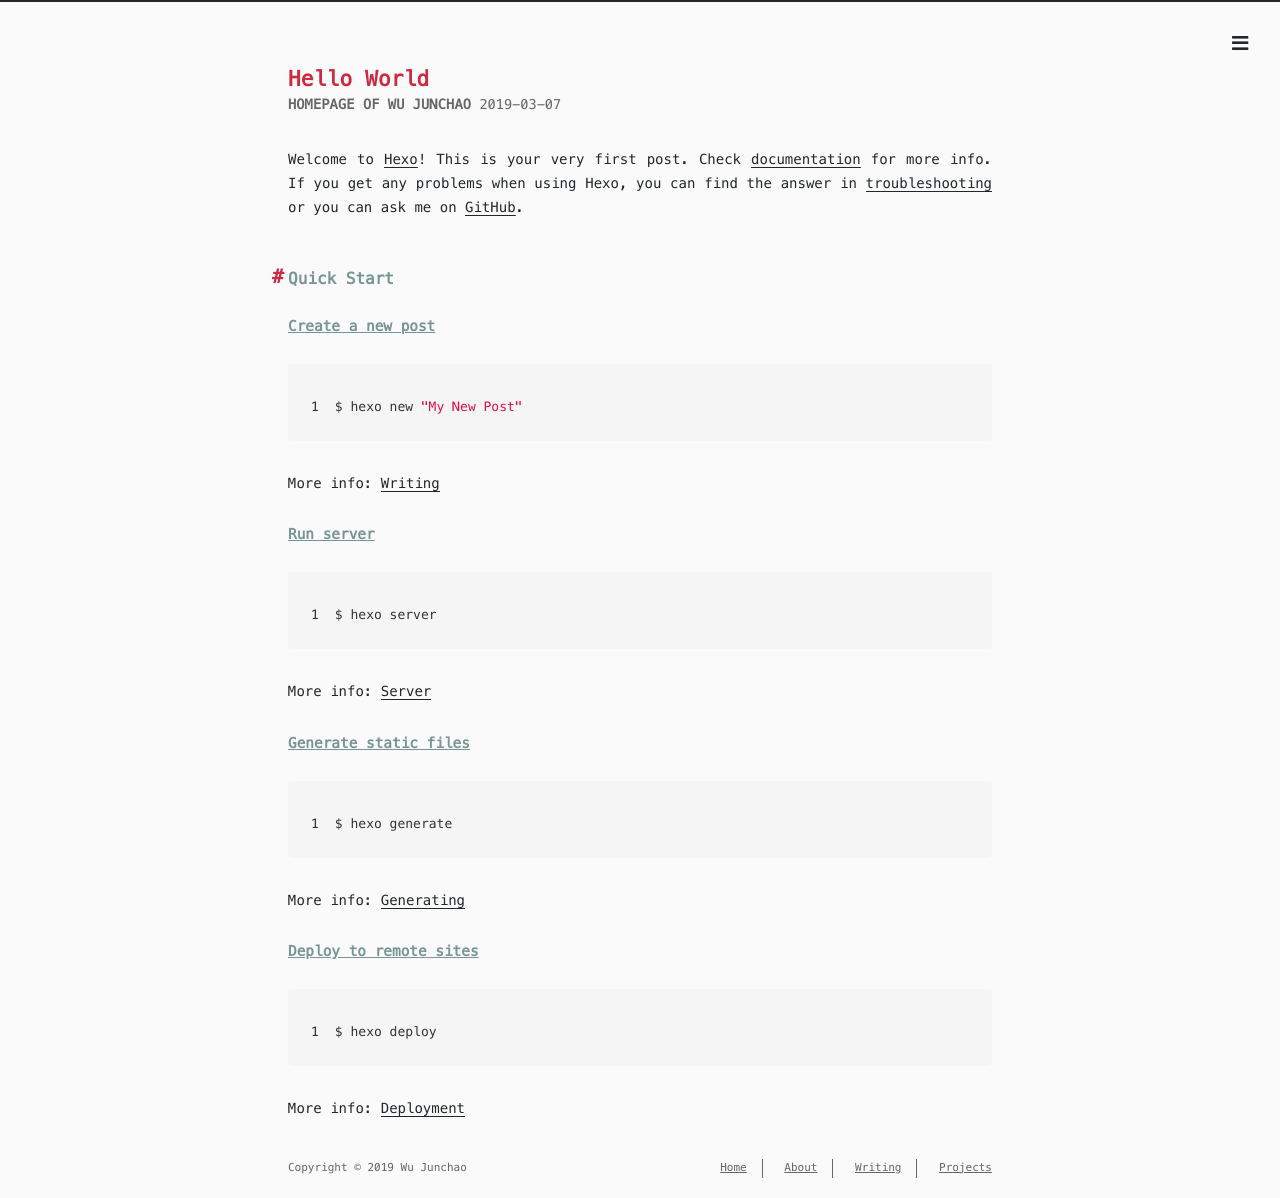
<file: 2019/03/07/hello-world/index.html>
<!DOCTYPE html>
<html lang=en>
<head><meta name="generator" content="Hexo 3.8.0">
    <!-- hexo-inject:begin --><!-- hexo-inject:end --><!-- so meta -->
    <meta charset="utf-8">
    <meta http-equiv="X-UA-Compatible" content="IE=edge">
    <meta name="HandheldFriendly" content="True">
    <meta name="viewport" content="width=device-width, initial-scale=1, maximum-scale=1">
    <meta name="description" content="Welcome to Hexo! This is your very first post. Check documentation for more info. If you get any problems when using Hexo, you can find the answer in troubleshooting or you can ask me on GitHub. Quick">
<meta property="og:type" content="article">
<meta property="og:title" content="Hello World">
<meta property="og:url" content="http://yoursite.com/2019/03/07/hello-world/index.html">
<meta property="og:site_name" content="Homepage of Wu Junchao">
<meta property="og:description" content="Welcome to Hexo! This is your very first post. Check documentation for more info. If you get any problems when using Hexo, you can find the answer in troubleshooting or you can ask me on GitHub. Quick">
<meta property="og:locale" content="en">
<meta property="og:updated_time" content="2019-03-07T06:28:25.101Z">
<meta name="twitter:card" content="summary">
<meta name="twitter:title" content="Hello World">
<meta name="twitter:description" content="Welcome to Hexo! This is your very first post. Check documentation for more info. If you get any problems when using Hexo, you can find the answer in troubleshooting or you can ask me on GitHub. Quick">
    
    
        
          
              <link rel="shortcut icon" href="/images/favicon.ico">
          
        
        
          
            <link rel="icon" type="image/png" href="/images/favicon-192x192.png" sizes="192x192">
          
        
        
          
            <link rel="apple-touch-icon" sizes="180x180" href="/images/apple-touch-icon.png">
          
        
    
    <!-- title -->
    <title>Hello World</title>
    <!-- styles -->
    <link rel="stylesheet" href="/css/style.css">
    <!-- persian styles -->
    
      <link rel="stylesheet" href="/css/rtl.css">
    
    <!-- rss --><!-- hexo-inject:begin --><!-- hexo-inject:end -->
    
    
</head>

<body class="max-width mx-auto px3 ltr">
    
      <!-- hexo-inject:begin --><!-- hexo-inject:end --><div id="header-post">
  <a id="menu-icon" href="#"><i class="fas fa-bars fa-lg"></i></a>
  <a id="menu-icon-tablet" href="#"><i class="fas fa-bars fa-lg"></i></a>
  <a id="top-icon-tablet" href="#" onclick="$('html, body').animate({ scrollTop: 0 }, 'fast');" style="display:none;"><i class="fas fa-chevron-up fa-lg"></i></a>
  <span id="menu">
    <span id="nav">
      <ul>
         
          <li><a href="/">Home</a></li>
         
          <li><a href="/about/">About</a></li>
         
          <li><a href="/archives/">Writing</a></li>
         
          <li><a href="/projects_url">Projects</a></li>
        
      </ul>
    </span>
    <br>
    <span id="actions">
      <ul>
        
        <li><a class="icon" href="/2019/03/07/Test-blog/"><i class="fas fa-chevron-left" aria-hidden="true" onmouseover="$('#i-prev').toggle();" onmouseout="$('#i-prev').toggle();"></i></a></li>
        
        
        <li><a class="icon" href="#" onclick="$('html, body').animate({ scrollTop: 0 }, 'fast');"><i class="fas fa-chevron-up" aria-hidden="true" onmouseover="$('#i-top').toggle();" onmouseout="$('#i-top').toggle();"></i></a></li>
        <li><a class="icon" href="#"><i class="fas fa-share-alt" aria-hidden="true" onmouseover="$('#i-share').toggle();" onmouseout="$('#i-share').toggle();" onclick="$('#share').toggle();return false;"></i></a></li>
      </ul>
      <span id="i-prev" class="info" style="display:none;">Previous post</span>
      <span id="i-next" class="info" style="display:none;">Next post</span>
      <span id="i-top" class="info" style="display:none;">Back to top</span>
      <span id="i-share" class="info" style="display:none;">Share post</span>
    </span>
    <br>
    <div id="share" style="display: none">
      <ul>
  <li><a class="icon" href="http://www.facebook.com/sharer.php?u=http://yoursite.com/2019/03/07/hello-world/"><i class="fab fa-facebook " aria-hidden="true"></i></a></li>
  <li><a class="icon" href="https://twitter.com/share?url=http://yoursite.com/2019/03/07/hello-world/&text=Hello World"><i class="fab fa-twitter " aria-hidden="true"></i></a></li>
  <li><a class="icon" href="http://www.linkedin.com/shareArticle?url=http://yoursite.com/2019/03/07/hello-world/&title=Hello World"><i class="fab fa-linkedin " aria-hidden="true"></i></a></li>
  <li><a class="icon" href="https://pinterest.com/pin/create/bookmarklet/?url=http://yoursite.com/2019/03/07/hello-world/&is_video=false&description=Hello World"><i class="fab fa-pinterest " aria-hidden="true"></i></a></li>
  <li><a class="icon" href="mailto:?subject=Hello World&body=Check out this article: http://yoursite.com/2019/03/07/hello-world/"><i class="fas fa-envelope " aria-hidden="true"></i></a></li>
  <li><a class="icon" href="https://getpocket.com/save?url=http://yoursite.com/2019/03/07/hello-world/&title=Hello World"><i class="fab fa-get-pocket " aria-hidden="true"></i></a></li>
  <li><a class="icon" href="http://reddit.com/submit?url=http://yoursite.com/2019/03/07/hello-world/&title=Hello World"><i class="fab fa-reddit " aria-hidden="true"></i></a></li>
  <li><a class="icon" href="http://www.stumbleupon.com/submit?url=http://yoursite.com/2019/03/07/hello-world/&title=Hello World"><i class="fab fa-stumbleupon " aria-hidden="true"></i></a></li>
  <li><a class="icon" href="http://digg.com/submit?url=http://yoursite.com/2019/03/07/hello-world/&title=Hello World"><i class="fab fa-digg " aria-hidden="true"></i></a></li>
  <li><a class="icon" href="http://www.tumblr.com/share/link?url=http://yoursite.com/2019/03/07/hello-world/&name=Hello World&description="><i class="fab fa-tumblr " aria-hidden="true"></i></a></li>
</ul>

    </div>
    <div id="toc">
      <ol class="toc"><li class="toc-item toc-level-2"><a class="toc-link" href="#Quick-Start"><span class="toc-number">1.</span> <span class="toc-text">Quick Start</span></a><ol class="toc-child"><li class="toc-item toc-level-3"><a class="toc-link" href="#Create-a-new-post"><span class="toc-number">1.1.</span> <span class="toc-text">Create a new post</span></a></li><li class="toc-item toc-level-3"><a class="toc-link" href="#Run-server"><span class="toc-number">1.2.</span> <span class="toc-text">Run server</span></a></li><li class="toc-item toc-level-3"><a class="toc-link" href="#Generate-static-files"><span class="toc-number">1.3.</span> <span class="toc-text">Generate static files</span></a></li><li class="toc-item toc-level-3"><a class="toc-link" href="#Deploy-to-remote-sites"><span class="toc-number">1.4.</span> <span class="toc-text">Deploy to remote sites</span></a></li></ol></li></ol>
    </div>
  </span>
</div>

    
    <div class="content index py4">
        
        <article class="post" itemscope itemtype="http://schema.org/BlogPosting">
  <header>
    
    <h1 class="posttitle" itemprop="name headline">
        Hello World
    </h1>



    <div class="meta">
      <span class="author" itemprop="author" itemscope itemtype="http://schema.org/Person">
        <span itemprop="name">Homepage of Wu Junchao</span>
      </span>
      
    <div class="postdate">
      
        <time datetime="2019-03-07T06:28:25.101Z" itemprop="datePublished">2019-03-07</time>
        
      
    </div>


      

      

    </div>
  </header>
  

  <div class="content" itemprop="articleBody">
    <p>Welcome to <a href="https://hexo.io/" target="_blank" rel="noopener">Hexo</a>! This is your very first post. Check <a href="https://hexo.io/docs/" target="_blank" rel="noopener">documentation</a> for more info. If you get any problems when using Hexo, you can find the answer in <a href="https://hexo.io/docs/troubleshooting.html" target="_blank" rel="noopener">troubleshooting</a> or you can ask me on <a href="https://github.com/hexojs/hexo/issues" target="_blank" rel="noopener">GitHub</a>.</p>
<h2 id="Quick-Start"><a href="#Quick-Start" class="headerlink" title="Quick Start"></a>Quick Start</h2><h3 id="Create-a-new-post"><a href="#Create-a-new-post" class="headerlink" title="Create a new post"></a>Create a new post</h3><figure class="highlight bash"><table><tr><td class="gutter"><pre><span class="line">1</span><br></pre></td><td class="code"><pre><span class="line">$ hexo new <span class="string">"My New Post"</span></span><br></pre></td></tr></table></figure>
<p>More info: <a href="https://hexo.io/docs/writing.html" target="_blank" rel="noopener">Writing</a></p>
<h3 id="Run-server"><a href="#Run-server" class="headerlink" title="Run server"></a>Run server</h3><figure class="highlight bash"><table><tr><td class="gutter"><pre><span class="line">1</span><br></pre></td><td class="code"><pre><span class="line">$ hexo server</span><br></pre></td></tr></table></figure>
<p>More info: <a href="https://hexo.io/docs/server.html" target="_blank" rel="noopener">Server</a></p>
<h3 id="Generate-static-files"><a href="#Generate-static-files" class="headerlink" title="Generate static files"></a>Generate static files</h3><figure class="highlight bash"><table><tr><td class="gutter"><pre><span class="line">1</span><br></pre></td><td class="code"><pre><span class="line">$ hexo generate</span><br></pre></td></tr></table></figure>
<p>More info: <a href="https://hexo.io/docs/generating.html" target="_blank" rel="noopener">Generating</a></p>
<h3 id="Deploy-to-remote-sites"><a href="#Deploy-to-remote-sites" class="headerlink" title="Deploy to remote sites"></a>Deploy to remote sites</h3><figure class="highlight bash"><table><tr><td class="gutter"><pre><span class="line">1</span><br></pre></td><td class="code"><pre><span class="line">$ hexo deploy</span><br></pre></td></tr></table></figure>
<p>More info: <a href="https://hexo.io/docs/deployment.html" target="_blank" rel="noopener">Deployment</a></p>

  </div>
</article>



        
          <div id="footer-post-container">
  <div id="footer-post">

    <div id="nav-footer" style="display: none">
      <ul>
         
          <li><a href="/">Home</a></li>
         
          <li><a href="/about/">About</a></li>
         
          <li><a href="/archives/">Writing</a></li>
         
          <li><a href="/projects_url">Projects</a></li>
        
      </ul>
    </div>

    <div id="toc-footer" style="display: none">
      <ol class="toc"><li class="toc-item toc-level-2"><a class="toc-link" href="#Quick-Start"><span class="toc-number">1.</span> <span class="toc-text">Quick Start</span></a><ol class="toc-child"><li class="toc-item toc-level-3"><a class="toc-link" href="#Create-a-new-post"><span class="toc-number">1.1.</span> <span class="toc-text">Create a new post</span></a></li><li class="toc-item toc-level-3"><a class="toc-link" href="#Run-server"><span class="toc-number">1.2.</span> <span class="toc-text">Run server</span></a></li><li class="toc-item toc-level-3"><a class="toc-link" href="#Generate-static-files"><span class="toc-number">1.3.</span> <span class="toc-text">Generate static files</span></a></li><li class="toc-item toc-level-3"><a class="toc-link" href="#Deploy-to-remote-sites"><span class="toc-number">1.4.</span> <span class="toc-text">Deploy to remote sites</span></a></li></ol></li></ol>
    </div>

    <div id="share-footer" style="display: none">
      <ul>
  <li><a class="icon" href="http://www.facebook.com/sharer.php?u=http://yoursite.com/2019/03/07/hello-world/"><i class="fab fa-facebook fa-lg" aria-hidden="true"></i></a></li>
  <li><a class="icon" href="https://twitter.com/share?url=http://yoursite.com/2019/03/07/hello-world/&text=Hello World"><i class="fab fa-twitter fa-lg" aria-hidden="true"></i></a></li>
  <li><a class="icon" href="http://www.linkedin.com/shareArticle?url=http://yoursite.com/2019/03/07/hello-world/&title=Hello World"><i class="fab fa-linkedin fa-lg" aria-hidden="true"></i></a></li>
  <li><a class="icon" href="https://pinterest.com/pin/create/bookmarklet/?url=http://yoursite.com/2019/03/07/hello-world/&is_video=false&description=Hello World"><i class="fab fa-pinterest fa-lg" aria-hidden="true"></i></a></li>
  <li><a class="icon" href="mailto:?subject=Hello World&body=Check out this article: http://yoursite.com/2019/03/07/hello-world/"><i class="fas fa-envelope fa-lg" aria-hidden="true"></i></a></li>
  <li><a class="icon" href="https://getpocket.com/save?url=http://yoursite.com/2019/03/07/hello-world/&title=Hello World"><i class="fab fa-get-pocket fa-lg" aria-hidden="true"></i></a></li>
  <li><a class="icon" href="http://reddit.com/submit?url=http://yoursite.com/2019/03/07/hello-world/&title=Hello World"><i class="fab fa-reddit fa-lg" aria-hidden="true"></i></a></li>
  <li><a class="icon" href="http://www.stumbleupon.com/submit?url=http://yoursite.com/2019/03/07/hello-world/&title=Hello World"><i class="fab fa-stumbleupon fa-lg" aria-hidden="true"></i></a></li>
  <li><a class="icon" href="http://digg.com/submit?url=http://yoursite.com/2019/03/07/hello-world/&title=Hello World"><i class="fab fa-digg fa-lg" aria-hidden="true"></i></a></li>
  <li><a class="icon" href="http://www.tumblr.com/share/link?url=http://yoursite.com/2019/03/07/hello-world/&name=Hello World&description="><i class="fab fa-tumblr fa-lg" aria-hidden="true"></i></a></li>
</ul>

    </div>

    <div id="actions-footer">
        <a id="menu" class="icon" href="#" onclick="$('#nav-footer').toggle();return false;"><i class="fas fa-bars fa-lg" aria-hidden="true"></i> Menu</a>
        <a id="toc" class="icon" href="#" onclick="$('#toc-footer').toggle();return false;"><i class="fas fa-list fa-lg" aria-hidden="true"></i> TOC</a>
        <a id="share" class="icon" href="#" onclick="$('#share-footer').toggle();return false;"><i class="fas fa-share-alt fa-lg" aria-hidden="true"></i> Share</a>
        <a id="top" style="display:none" class="icon" href="#" onclick="$('html, body').animate({ scrollTop: 0 }, 'fast');"><i class="fas fa-chevron-up fa-lg" aria-hidden="true"></i> Top</a>
    </div>

  </div>
</div>

        
        <footer id="footer">
  <div class="footer-left">
    Copyright &copy; 2019 Wu Junchao
  </div>
  <div class="footer-right">
    <nav>
      <ul>
         
          <li><a href="/">Home</a></li>
         
          <li><a href="/about/">About</a></li>
         
          <li><a href="/archives/">Writing</a></li>
         
          <li><a href="/projects_url">Projects</a></li>
        
      </ul>
    </nav>
  </div>
</footer>

    </div>
    <!-- styles -->
<link rel="stylesheet" href="/lib/font-awesome/css/all.min.css">
<link rel="stylesheet" href="/lib/justified-gallery/css/justifiedGallery.min.css">

    <!-- jquery -->
<script src="/lib/jquery/jquery.min.js"></script>
<script src="/lib/justified-gallery/js/jquery.justifiedGallery.min.js"></script>
<script src="/js/main.js"></script>
<!-- search -->

<!-- Google Analytics -->

<!-- Baidu Analytics -->

<!-- Disqus Comments --><!-- hexo-inject:begin --><!-- hexo-inject:end -->


</body>
</html>
</file>
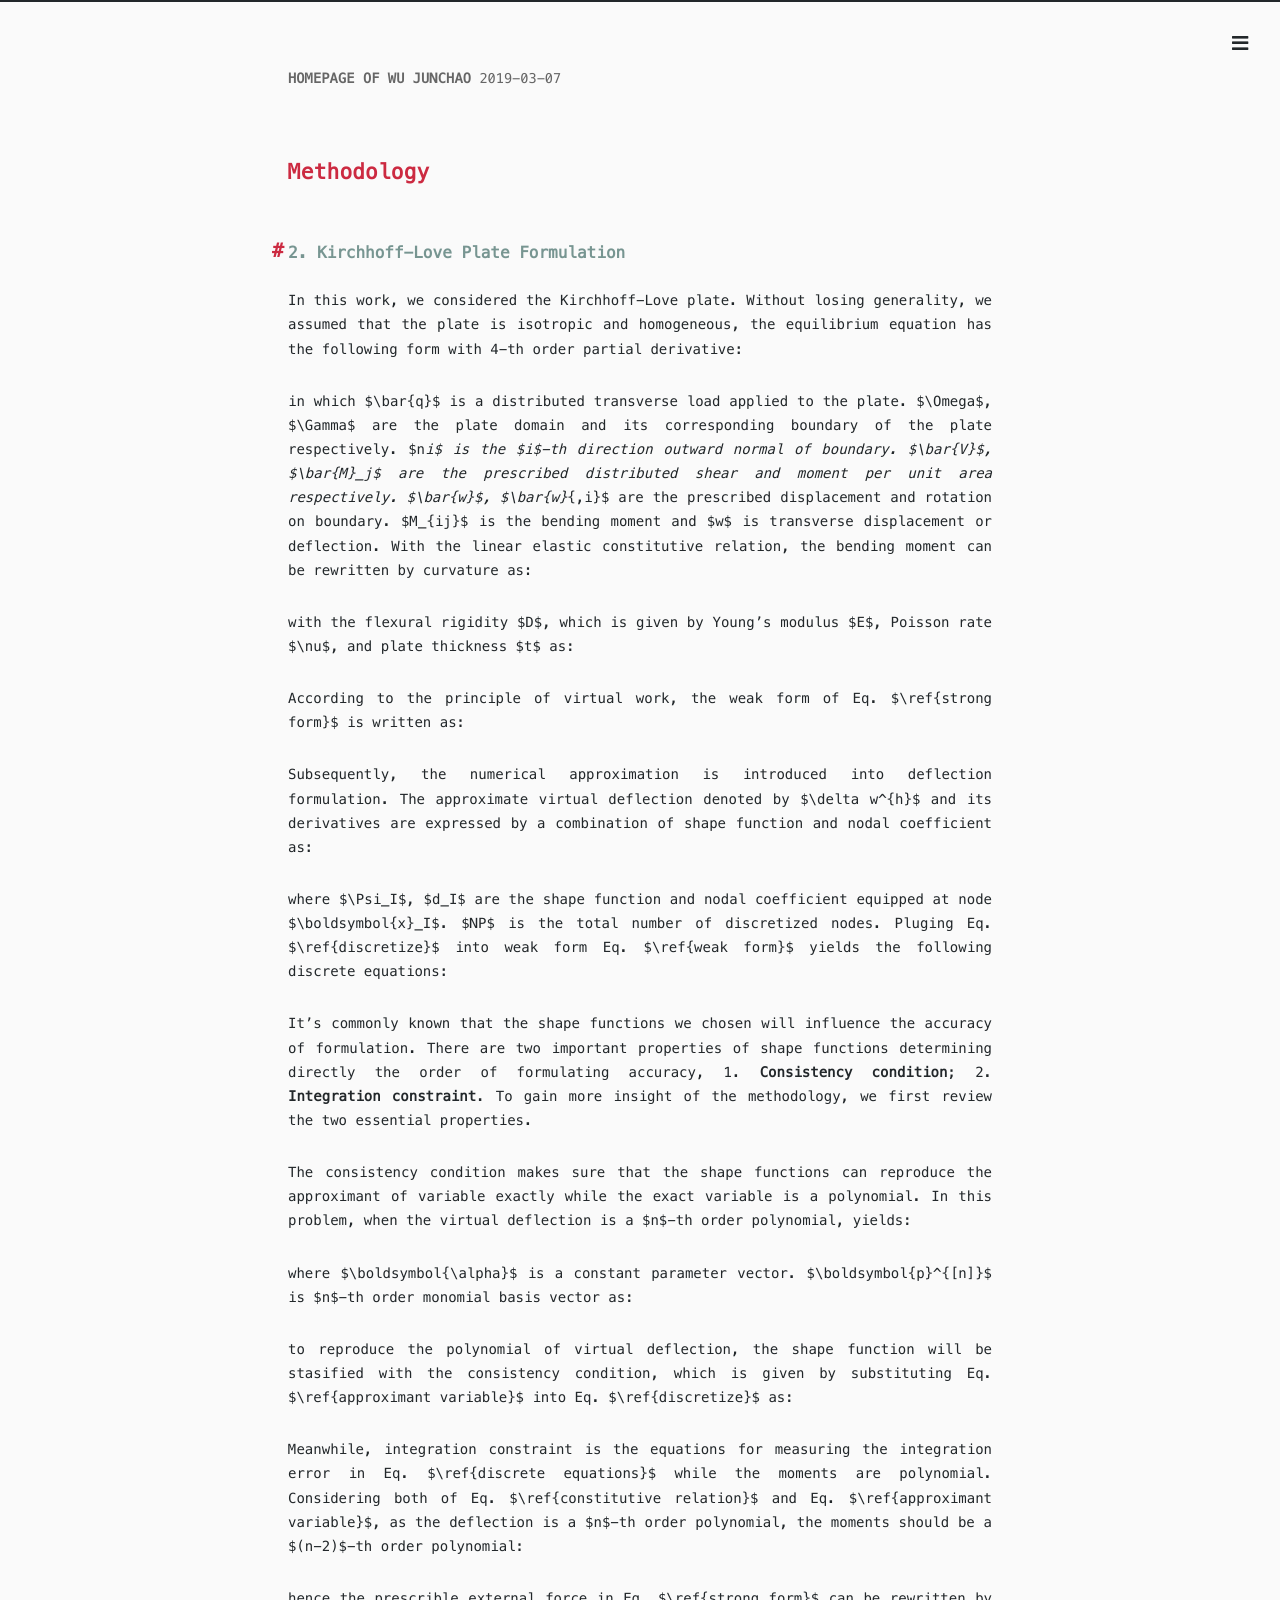
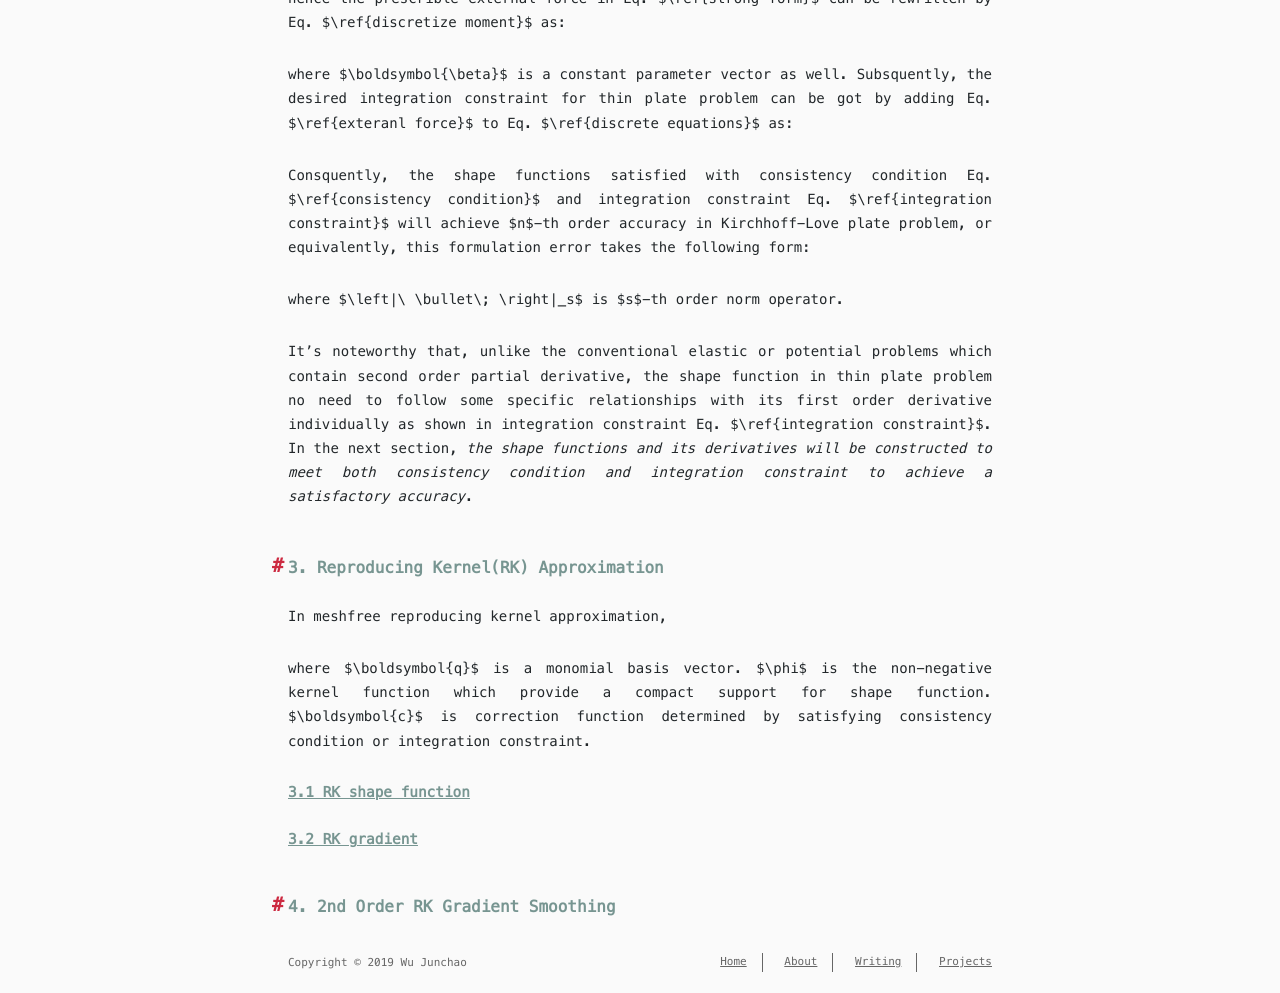
<file: 2019/03/07/methodology/index.html>
<!DOCTYPE html>
<html lang=en>
<head><meta name="generator" content="Hexo 3.8.0">
    <!-- hexo-inject:begin --><!-- hexo-inject:end --><!-- so meta -->
    <meta charset="utf-8">
    <meta http-equiv="X-UA-Compatible" content="IE=edge">
    <meta name="HandheldFriendly" content="True">
    <meta name="viewport" content="width=device-width, initial-scale=1, maximum-scale=1">
    <meta name="description" content="Methodology2. Kirchhoff-Love Plate FormulationIn this work, we considered the Kirchhoff-Love plate. Without losing generality, we assumed that the plate is isotropic and homogeneous, the  equilibrium">
<meta property="og:type" content="article">
<meta property="og:title" content="Homepage of Wu Junchao">
<meta property="og:url" content="http://yoursite.com/2019/03/07/methodology/index.html">
<meta property="og:site_name" content="Homepage of Wu Junchao">
<meta property="og:description" content="Methodology2. Kirchhoff-Love Plate FormulationIn this work, we considered the Kirchhoff-Love plate. Without losing generality, we assumed that the plate is isotropic and homogeneous, the  equilibrium">
<meta property="og:locale" content="en">
<meta property="og:updated_time" content="2018-11-14T05:27:18.966Z">
<meta name="twitter:card" content="summary">
<meta name="twitter:title" content="Homepage of Wu Junchao">
<meta name="twitter:description" content="Methodology2. Kirchhoff-Love Plate FormulationIn this work, we considered the Kirchhoff-Love plate. Without losing generality, we assumed that the plate is isotropic and homogeneous, the  equilibrium">
    
    
        
          
              <link rel="shortcut icon" href="/images/favicon.ico">
          
        
        
          
            <link rel="icon" type="image/png" href="/images/favicon-192x192.png" sizes="192x192">
          
        
        
          
            <link rel="apple-touch-icon" sizes="180x180" href="/images/apple-touch-icon.png">
          
        
    
    <!-- title -->
    <title>Homepage of Wu Junchao</title>
    <!-- styles -->
    <link rel="stylesheet" href="/css/style.css">
    <!-- persian styles -->
    
      <link rel="stylesheet" href="/css/rtl.css">
    
    <!-- rss --><!-- hexo-inject:begin --><!-- hexo-inject:end -->
    
    
</head>

<body class="max-width mx-auto px3 ltr">
    
      <!-- hexo-inject:begin --><!-- hexo-inject:end --><div id="header-post">
  <a id="menu-icon" href="#"><i class="fas fa-bars fa-lg"></i></a>
  <a id="menu-icon-tablet" href="#"><i class="fas fa-bars fa-lg"></i></a>
  <a id="top-icon-tablet" href="#" onclick="$('html, body').animate({ scrollTop: 0 }, 'fast');" style="display:none;"><i class="fas fa-chevron-up fa-lg"></i></a>
  <span id="menu">
    <span id="nav">
      <ul>
         
          <li><a href="/">Home</a></li>
         
          <li><a href="/about/">About</a></li>
         
          <li><a href="/archives/">Writing</a></li>
         
          <li><a href="/projects_url">Projects</a></li>
        
      </ul>
    </span>
    <br>
    <span id="actions">
      <ul>
        
        <li><a class="icon" href="/2019/03/08/about/"><i class="fas fa-chevron-left" aria-hidden="true" onmouseover="$('#i-prev').toggle();" onmouseout="$('#i-prev').toggle();"></i></a></li>
        
        
        <li><a class="icon" href="/2019/03/07/Test-blog/"><i class="fas fa-chevron-right" aria-hidden="true" onmouseover="$('#i-next').toggle();" onmouseout="$('#i-next').toggle();"></i></a></li>
        
        <li><a class="icon" href="#" onclick="$('html, body').animate({ scrollTop: 0 }, 'fast');"><i class="fas fa-chevron-up" aria-hidden="true" onmouseover="$('#i-top').toggle();" onmouseout="$('#i-top').toggle();"></i></a></li>
        <li><a class="icon" href="#"><i class="fas fa-share-alt" aria-hidden="true" onmouseover="$('#i-share').toggle();" onmouseout="$('#i-share').toggle();" onclick="$('#share').toggle();return false;"></i></a></li>
      </ul>
      <span id="i-prev" class="info" style="display:none;">Previous post</span>
      <span id="i-next" class="info" style="display:none;">Next post</span>
      <span id="i-top" class="info" style="display:none;">Back to top</span>
      <span id="i-share" class="info" style="display:none;">Share post</span>
    </span>
    <br>
    <div id="share" style="display: none">
      <ul>
  <li><a class="icon" href="http://www.facebook.com/sharer.php?u=http://yoursite.com/2019/03/07/methodology/"><i class="fab fa-facebook " aria-hidden="true"></i></a></li>
  <li><a class="icon" href="https://twitter.com/share?url=http://yoursite.com/2019/03/07/methodology/&text="><i class="fab fa-twitter " aria-hidden="true"></i></a></li>
  <li><a class="icon" href="http://www.linkedin.com/shareArticle?url=http://yoursite.com/2019/03/07/methodology/&title="><i class="fab fa-linkedin " aria-hidden="true"></i></a></li>
  <li><a class="icon" href="https://pinterest.com/pin/create/bookmarklet/?url=http://yoursite.com/2019/03/07/methodology/&is_video=false&description="><i class="fab fa-pinterest " aria-hidden="true"></i></a></li>
  <li><a class="icon" href="mailto:?subject=&body=Check out this article: http://yoursite.com/2019/03/07/methodology/"><i class="fas fa-envelope " aria-hidden="true"></i></a></li>
  <li><a class="icon" href="https://getpocket.com/save?url=http://yoursite.com/2019/03/07/methodology/&title="><i class="fab fa-get-pocket " aria-hidden="true"></i></a></li>
  <li><a class="icon" href="http://reddit.com/submit?url=http://yoursite.com/2019/03/07/methodology/&title="><i class="fab fa-reddit " aria-hidden="true"></i></a></li>
  <li><a class="icon" href="http://www.stumbleupon.com/submit?url=http://yoursite.com/2019/03/07/methodology/&title="><i class="fab fa-stumbleupon " aria-hidden="true"></i></a></li>
  <li><a class="icon" href="http://digg.com/submit?url=http://yoursite.com/2019/03/07/methodology/&title="><i class="fab fa-digg " aria-hidden="true"></i></a></li>
  <li><a class="icon" href="http://www.tumblr.com/share/link?url=http://yoursite.com/2019/03/07/methodology/&name=&description="><i class="fab fa-tumblr " aria-hidden="true"></i></a></li>
</ul>

    </div>
    <div id="toc">
      <ol class="toc"><li class="toc-item toc-level-1"><a class="toc-link" href="#Methodology"><span class="toc-number">1.</span> <span class="toc-text">Methodology</span></a><ol class="toc-child"><li class="toc-item toc-level-2"><a class="toc-link" href="#2-Kirchhoff-Love-Plate-Formulation"><span class="toc-number">1.1.</span> <span class="toc-text">2. Kirchhoff-Love Plate Formulation</span></a></li><li class="toc-item toc-level-2"><a class="toc-link" href="#3-Reproducing-Kernel-RK-Approximation"><span class="toc-number">1.2.</span> <span class="toc-text">3. Reproducing Kernel(RK) Approximation</span></a><ol class="toc-child"><li class="toc-item toc-level-3"><a class="toc-link" href="#3-1-RK-shape-function"><span class="toc-number">1.2.1.</span> <span class="toc-text">3.1 RK shape function</span></a></li><li class="toc-item toc-level-3"><a class="toc-link" href="#3-2-RK-gradient"><span class="toc-number">1.2.2.</span> <span class="toc-text">3.2 RK gradient</span></a></li></ol></li><li class="toc-item toc-level-2"><a class="toc-link" href="#4-2nd-Order-RK-Gradient-Smoothing"><span class="toc-number">1.3.</span> <span class="toc-text">4. 2nd Order RK Gradient Smoothing</span></a></li></ol></li></ol>
    </div>
  </span>
</div>

    
    <div class="content index py4">
        
        <article class="post" itemscope itemtype="http://schema.org/BlogPosting">
  <header>
    
    <h1 class="posttitle" itemprop="name headline">
        
    </h1>



    <div class="meta">
      <span class="author" itemprop="author" itemscope itemtype="http://schema.org/Person">
        <span itemprop="name">Homepage of Wu Junchao</span>
      </span>
      
    <div class="postdate">
      
        <time datetime="2019-03-07T07:34:41.563Z" itemprop="datePublished">2019-03-07</time>
        
      
    </div>


      

      

    </div>
  </header>
  

  <div class="content" itemprop="articleBody">
    <h1 id="Methodology"><a href="#Methodology" class="headerlink" title="Methodology"></a>Methodology</h1><h2 id="2-Kirchhoff-Love-Plate-Formulation"><a href="#2-Kirchhoff-Love-Plate-Formulation" class="headerlink" title="2. Kirchhoff-Love Plate Formulation"></a>2. Kirchhoff-Love Plate Formulation</h2><p>In this work, we considered the Kirchhoff-Love plate. Without losing generality, we assumed that the plate is isotropic and homogeneous, the  equilibrium equation has the following form with 4-th order partial derivative:</p>
<script type="math/tex; mode=display">
\left\{\begin{array}{l}
M_{ij,ij}=\bar{q} \;\; \text{in} \; \Omega\\
-n_{i}M_{ij,j}=\bar{V} \;\; \text{or} \;\; w=\bar{w} \;\; \text{on} \; \Gamma^{}\\
n_{j}M_{ij}=\bar{M}_{i} \;\; \text{or} \;\; w_{,i}=\bar{w}_{,i} \;\; \text{on} \; \Gamma^{}
\end{array} \right.\
\label{strong form}</script><p>in which $\bar{q}$ is a distributed transverse load applied to the plate. $\Omega$, $\Gamma$ are the plate domain and its corresponding boundary of the plate respectively. $n<em>i$ is the $i$-th direction outward normal of boundary. $\bar{V}$, $\bar{M}_j$ are the prescribed distributed shear and moment  per unit area  respectively. $\bar{w}$, $\bar{w}</em>{,i}$ are the prescribed displacement and rotation on boundary. $M_{ij}$ is the bending moment and $w$ is transverse displacement or deflection. With the linear elastic constitutive relation, the bending moment can be rewritten by curvature as:</p>
<script type="math/tex; mode=display">
\left\{
\begin{array}{l}
M_{11}\\M_{22}\\M_{12}
\end{array}
\right\}
=D\left[
\begin{matrix}
1 & \nu & 0 \\
\nu & 1 & 0 \\
0 & 0 & (1-\nu)/2
\end{matrix}
\right]
\left\{
\begin{array}{l}
w_{,11}\\w_{,22}\\2w_{,12}
\end{array}
\right\}
\label{constitutive relation}</script><p>with the flexural rigidity $D$, which is given by Young’s modulus $E$, Poisson rate $\nu$, and plate thickness $t$ as:</p>
<script type="math/tex; mode=display">
D=\frac{Et^{3}}{12(1-\nu^{2})}</script><p>According to the principle of virtual work,  the weak form of Eq. $\ref{strong form}$ is written as:</p>
<script type="math/tex; mode=display">
\int_{\Omega}{\delta w_{,ij}M_{ij}d\Omega}=\int_{\Gamma}{\delta w_{,i}\bar{M}_{,i}}d\Gamma+\int_{\Gamma}{\delta w \bar{V}d\Gamma}+\int_{\Omega}{\delta w\bar{q}d\Omega}
\label{weak form}</script><p>Subsequently, the numerical approximation is introduced into deflection formulation. The approximate virtual deflection denoted by $\delta w^{h}$ and its derivatives are expressed by a combination of shape function and nodal coefficient as:</p>
<script type="math/tex; mode=display">
\left\{
\begin{array}{l}
\delta w^{h}=\sum_{I=1}^{NP}\Psi_{I}(\boldsymbol{x})\delta d_I \\
\delta w^{h}_{,i}=\sum_{I=1}^{NP}\Psi_{I,i}(\boldsymbol{x})\delta d_I \\
\delta w^{h}_{,ij}=\sum_{I=1}^{NP}\Psi_{I,ij}(\boldsymbol{x})\delta d_I
\end{array}
\right.
\label{discretize}</script><p>where $\Psi_I$, $d_I$ are the shape function and nodal coefficient equipped at node $\boldsymbol{x}_I$. $NP$ is the total number of discretized nodes. Pluging Eq. $\ref{discretize}$ into weak form Eq. $\ref{weak form}$ yields the following discrete equations:</p>
<script type="math/tex; mode=display">
\int_{\Omega}{\Psi_{I,ij}M_{ij}d\Omega}=\int_{\Gamma}{\Psi_{I,i}\bar{M}_{,i}}d\Gamma+\int_{\Gamma}{\Psi_{I} \bar{V}d\Gamma}+\int_{\Omega}{\Psi_{I}\bar{q}d\Omega}
\label{discrete equations}</script><p> It’s commonly known that the shape functions we chosen will influence  the accuracy of formulation. There are two important properties of shape functions determining directly the order of formulating accuracy, 1. <strong>Consistency condition</strong>; 2. <strong>Integration constraint</strong>.  To gain more insight of the methodology, we first review the two essential properties.</p>
<p>The consistency condition makes sure that the shape functions can reproduce the approximant of variable exactly while the exact variable is a polynomial. In this problem, when the virtual deflection is a $n$-th order polynomial, yields:</p>
<script type="math/tex; mode=display">
\delta w(\boldsymbol{x})=\boldsymbol{\alpha}^T\boldsymbol{p}^{[n]}(\boldsymbol{x})
\label{approximant variable}</script><p> where $\boldsymbol{\alpha}$ is a constant parameter vector. $\boldsymbol{p}^{[n]}$ is $n$-th order monomial basis vector as:</p>
<script type="math/tex; mode=display">
\boldsymbol{p}^{[n]}(\boldsymbol{x})=
\{\begin{array}{l}
1 & x & y & x^2 & xy & ... & y^n
\end{array}\}^T</script><p>to reproduce the polynomial of virtual deflection, the shape function will be stasified with the consistency condition, which is given by substituting Eq. $\ref{approximant variable}$ into Eq. $\ref{discretize}$ as:</p>
<script type="math/tex; mode=display">
\left\{
\begin{array}{l}
\sum_{I=1}^{NP}\Psi_{I}(\boldsymbol{x})\boldsymbol{p}^{[n]}(\boldsymbol{x}_{I})=\boldsymbol{p}^{[n]}(\boldsymbol{x})\\
\sum_{I=1}^{NP}\Psi_{I,i}(\boldsymbol{x})\boldsymbol{p}^{[n]}(\boldsymbol{x}_{I})=\boldsymbol{p}_{,i}^{[n]}(\boldsymbol{x})\\
\sum_{I=1}^{NP}\Psi_{I,ij}(\boldsymbol{x})\boldsymbol{p}^{[n]}(\boldsymbol{x}_{I})=\boldsymbol{p}_{,ij}^{[n]}(\boldsymbol{x})\\
\end{array}
\right.
\label{consistency condition}</script><p>Meanwhile, integration constraint is the equations for measuring the integration error in Eq. $\ref{discrete equations}$ while the moments are polynomial. Considering both of Eq. $\ref{constitutive relation}$ and Eq. $\ref{approximant variable}$, as the deflection is a $n$-th order polynomial, the moments should be a $(n-2)$-th order polynomial:</p>
<script type="math/tex; mode=display">
M_{ij}(\boldsymbol{x})=\boldsymbol{\beta}^T\boldsymbol{p}^{[n-2]}(\boldsymbol{x})
\label{discretize moment}</script><p>hence the prescrible external force in Eq. $\ref{strong form}$ can be rewritten by Eq. $\ref{discretize moment}$ as:</p>
<script type="math/tex; mode=display">
\left\{
\begin{array}{l}
\bar{M}_{i}=n_{j}M_{ij}=\boldsymbol{\beta}^Tn_{j}\boldsymbol{p}^{[n-2]}\\
\bar{V}=-n_{i}M_{ij,j}=-\boldsymbol{\beta}^Tn_{i}\boldsymbol{p}^{[n-2]}_{,j}\\
\bar{q}=M_{ij,ij}=\boldsymbol{\beta}^T\boldsymbol{p}^{[n-2]}_{,ij}
\end{array}
\right.
\label{exteranl force}</script><p>where $\boldsymbol{\beta}$ is a constant parameter vector as well. Subsquently, the desired integration constraint for thin plate problem can be got by adding Eq. $\ref{exteranl force}$ to Eq. $\ref{discrete equations}$ as:</p>
<script type="math/tex; mode=display">
\int_{\Omega}{\Psi_{I,ij}\boldsymbol{p}^{[n-2]}d\Omega}=\int_{\Gamma}{\Psi_{I,i}n_{j}\boldsymbol{p}^{[n-2]}d\Gamma}-\int_{\Gamma}{\Psi_{I} n_{i}\boldsymbol{p}^{[n-2]}_{,j}d\Gamma}+\int_{\Omega}{\Psi_{I}\boldsymbol{p}^{[n-2]}_{,ij}d\Omega}
\label{integration constraint}</script><p>Consquently, the shape functions satisfied with consistency condition Eq. $\ref{consistency condition}$ and integration constraint Eq. $\ref{integration constraint}$ will achieve $n$-th order accuracy in Kirchhoff-Love plate problem, or equivalently, this formulation error takes the following form:</p>
<script type="math/tex; mode=display">
\left\|
w-w^h
\right\|_s=O(h^{n+1-s}+h^{2(n-1)})</script><p>where $\left|\ \bullet\; \right|_s$ is $s$-th order norm operator.</p>
<p>It’s noteworthy that, unlike the conventional elastic or potential problems which contain second order partial derivative, the shape function in thin plate problem no need to follow some specific relationships with its first order derivative individually as shown in integration constraint Eq. $\ref{integration constraint}$. In the next section, <em>the shape functions  and its derivatives will be constructed to meet both consistency condition and integration constraint to achieve a satisfactory accuracy</em>.</p>
<h2 id="3-Reproducing-Kernel-RK-Approximation"><a href="#3-Reproducing-Kernel-RK-Approximation" class="headerlink" title="3. Reproducing Kernel(RK) Approximation"></a>3. Reproducing Kernel(RK) Approximation</h2><p>In meshfree reproducing kernel approximation, </p>
<script type="math/tex; mode=display">
\Psi_{I}(\boldsymbol{x})=\boldsymbol{q}^{T}(\boldsymbol{x})
\boldsymbol{c}(\boldsymbol{x},\boldsymbol{x}_{I})\phi(\boldsymbol{x},\boldsymbol{x}_{I})</script><p> where $\boldsymbol{q}$ is a monomial basis vector. $\phi$ is the non-negative kernel function which provide a compact support for shape function. $\boldsymbol{c}$ is correction function determined by satisfying consistency condition or integration constraint.</p>
<script type="math/tex; mode=display">
\Psi_{I}(\boldsymbol{x})=\boldsymbol{p}^{[n]T}(\boldsymbol{x})
\boldsymbol{M}^{-1}(\boldsymbol{x})\boldsymbol{p}^{[n]}(\boldsymbol{x}_{I})\phi(\boldsymbol{x},\boldsymbol{x}_{I})</script><script type="math/tex; mode=display">
\boldsymbol{M}=\sum_{I\in supp(\boldsymbol{x})}\boldsymbol{p}^{[n]}(\boldsymbol{x}_{I})\boldsymbol{p}^{[n]T}(\boldsymbol{x}_{I})\phi(\boldsymbol{x},\boldsymbol{x}_{I})</script><script type="math/tex; mode=display">
\tilde{\Psi}_{I,i}(\boldsymbol{x})=\boldsymbol{p}^{[n]T}_{,i}(\boldsymbol{x})
\boldsymbol{M}^{-1}(\boldsymbol{x})\boldsymbol{p}^{[n]}(\boldsymbol{x}_{I})\phi(\boldsymbol{x},\boldsymbol{x}_{I})</script><script type="math/tex; mode=display">
\hat{\Psi}_{I}(\boldsymbol{x})=\boldsymbol{p}^{[n-2]T}(\boldsymbol{x})
\hat{\boldsymbol{M}}^{-1}(\boldsymbol{x})\boldsymbol{g}_{I}^C
(\boldsymbol{x}_{I})\phi(\boldsymbol{x},\boldsymbol{x}_{I})</script><h3 id="3-1-RK-shape-function"><a href="#3-1-RK-shape-function" class="headerlink" title="3.1 RK shape function"></a>3.1 RK shape function</h3><h3 id="3-2-RK-gradient"><a href="#3-2-RK-gradient" class="headerlink" title="3.2 RK gradient"></a>3.2 RK gradient</h3><h2 id="4-2nd-Order-RK-Gradient-Smoothing"><a href="#4-2nd-Order-RK-Gradient-Smoothing" class="headerlink" title="4. 2nd Order RK Gradient Smoothing"></a>4. 2nd Order RK Gradient Smoothing</h2>
  </div>
</article>



        
          <div id="footer-post-container">
  <div id="footer-post">

    <div id="nav-footer" style="display: none">
      <ul>
         
          <li><a href="/">Home</a></li>
         
          <li><a href="/about/">About</a></li>
         
          <li><a href="/archives/">Writing</a></li>
         
          <li><a href="/projects_url">Projects</a></li>
        
      </ul>
    </div>

    <div id="toc-footer" style="display: none">
      <ol class="toc"><li class="toc-item toc-level-1"><a class="toc-link" href="#Methodology"><span class="toc-number">1.</span> <span class="toc-text">Methodology</span></a><ol class="toc-child"><li class="toc-item toc-level-2"><a class="toc-link" href="#2-Kirchhoff-Love-Plate-Formulation"><span class="toc-number">1.1.</span> <span class="toc-text">2. Kirchhoff-Love Plate Formulation</span></a></li><li class="toc-item toc-level-2"><a class="toc-link" href="#3-Reproducing-Kernel-RK-Approximation"><span class="toc-number">1.2.</span> <span class="toc-text">3. Reproducing Kernel(RK) Approximation</span></a><ol class="toc-child"><li class="toc-item toc-level-3"><a class="toc-link" href="#3-1-RK-shape-function"><span class="toc-number">1.2.1.</span> <span class="toc-text">3.1 RK shape function</span></a></li><li class="toc-item toc-level-3"><a class="toc-link" href="#3-2-RK-gradient"><span class="toc-number">1.2.2.</span> <span class="toc-text">3.2 RK gradient</span></a></li></ol></li><li class="toc-item toc-level-2"><a class="toc-link" href="#4-2nd-Order-RK-Gradient-Smoothing"><span class="toc-number">1.3.</span> <span class="toc-text">4. 2nd Order RK Gradient Smoothing</span></a></li></ol></li></ol>
    </div>

    <div id="share-footer" style="display: none">
      <ul>
  <li><a class="icon" href="http://www.facebook.com/sharer.php?u=http://yoursite.com/2019/03/07/methodology/"><i class="fab fa-facebook fa-lg" aria-hidden="true"></i></a></li>
  <li><a class="icon" href="https://twitter.com/share?url=http://yoursite.com/2019/03/07/methodology/&text="><i class="fab fa-twitter fa-lg" aria-hidden="true"></i></a></li>
  <li><a class="icon" href="http://www.linkedin.com/shareArticle?url=http://yoursite.com/2019/03/07/methodology/&title="><i class="fab fa-linkedin fa-lg" aria-hidden="true"></i></a></li>
  <li><a class="icon" href="https://pinterest.com/pin/create/bookmarklet/?url=http://yoursite.com/2019/03/07/methodology/&is_video=false&description="><i class="fab fa-pinterest fa-lg" aria-hidden="true"></i></a></li>
  <li><a class="icon" href="mailto:?subject=&body=Check out this article: http://yoursite.com/2019/03/07/methodology/"><i class="fas fa-envelope fa-lg" aria-hidden="true"></i></a></li>
  <li><a class="icon" href="https://getpocket.com/save?url=http://yoursite.com/2019/03/07/methodology/&title="><i class="fab fa-get-pocket fa-lg" aria-hidden="true"></i></a></li>
  <li><a class="icon" href="http://reddit.com/submit?url=http://yoursite.com/2019/03/07/methodology/&title="><i class="fab fa-reddit fa-lg" aria-hidden="true"></i></a></li>
  <li><a class="icon" href="http://www.stumbleupon.com/submit?url=http://yoursite.com/2019/03/07/methodology/&title="><i class="fab fa-stumbleupon fa-lg" aria-hidden="true"></i></a></li>
  <li><a class="icon" href="http://digg.com/submit?url=http://yoursite.com/2019/03/07/methodology/&title="><i class="fab fa-digg fa-lg" aria-hidden="true"></i></a></li>
  <li><a class="icon" href="http://www.tumblr.com/share/link?url=http://yoursite.com/2019/03/07/methodology/&name=&description="><i class="fab fa-tumblr fa-lg" aria-hidden="true"></i></a></li>
</ul>

    </div>

    <div id="actions-footer">
        <a id="menu" class="icon" href="#" onclick="$('#nav-footer').toggle();return false;"><i class="fas fa-bars fa-lg" aria-hidden="true"></i> Menu</a>
        <a id="toc" class="icon" href="#" onclick="$('#toc-footer').toggle();return false;"><i class="fas fa-list fa-lg" aria-hidden="true"></i> TOC</a>
        <a id="share" class="icon" href="#" onclick="$('#share-footer').toggle();return false;"><i class="fas fa-share-alt fa-lg" aria-hidden="true"></i> Share</a>
        <a id="top" style="display:none" class="icon" href="#" onclick="$('html, body').animate({ scrollTop: 0 }, 'fast');"><i class="fas fa-chevron-up fa-lg" aria-hidden="true"></i> Top</a>
    </div>

  </div>
</div>

        
        <footer id="footer">
  <div class="footer-left">
    Copyright &copy; 2019 Wu Junchao
  </div>
  <div class="footer-right">
    <nav>
      <ul>
         
          <li><a href="/">Home</a></li>
         
          <li><a href="/about/">About</a></li>
         
          <li><a href="/archives/">Writing</a></li>
         
          <li><a href="/projects_url">Projects</a></li>
        
      </ul>
    </nav>
  </div>
</footer>

    </div>
    <!-- styles -->
<link rel="stylesheet" href="/lib/font-awesome/css/all.min.css">
<link rel="stylesheet" href="/lib/justified-gallery/css/justifiedGallery.min.css">

    <!-- jquery -->
<script src="/lib/jquery/jquery.min.js"></script>
<script src="/lib/justified-gallery/js/jquery.justifiedGallery.min.js"></script>
<script src="/js/main.js"></script>
<!-- search -->

<!-- Google Analytics -->

<!-- Baidu Analytics -->

<!-- Disqus Comments --><!-- hexo-inject:begin --><!-- hexo-inject:end -->


</body>
</html>
</file>
<file: css/style.css>
.inline {
  display: inline;
}
.block {
  display: block;
}
.inline-block {
  display: inline-block;
}
.table {
  display: table;
}
.table-cell {
  display: table-cell;
}
.overflow-hidden {
  overflow: hidden;
}
.overflow-scroll {
  overflow: scroll;
}
.overflow-auto {
  overflow: auto;
}
.clearfix:before,
.clearfix:after {
  display: table;
  content: " ";
}
.clearfix:after {
  clear: both;
}
.left {
  float: left;
}
.right {
  float: right;
}
.fit {
  max-width: 100%;
}
.truncate {
  display: inline-block;
  overflow: hidden;
  text-overflow: ellipsis;
  white-space: nowrap;
}
.max-width-1 {
  max-width: 24rem;
}
.max-width-2 {
  max-width: 32rem;
}
.max-width-3 {
  max-width: 48rem;
}
.max-width-4 {
  max-width: 64rem;
}
.border-box {
  box-sizing: border-box;
}
.m0 {
  margin: 0;
}
.mt0 {
  margin-top: 0;
}
.mr0 {
  margin-right: 0;
}
.mb0 {
  margin-bottom: 0;
}
.ml0 {
  margin-left: 0;
}
.mx0 {
  margin-right: 0;
  margin-left: 0;
}
.my0 {
  margin-top: 0;
  margin-bottom: 0;
}
.m1 {
  margin: 0.5rem;
}
.mt1 {
  margin-top: 0.5rem;
}
.mr1 {
  margin-right: 0.5rem;
}
.mb1 {
  margin-bottom: 0.5rem;
}
.ml1 {
  margin-left: 0.5rem;
}
.mx1 {
  margin-right: 0.5rem;
  margin-left: 0.5rem;
}
.my1 {
  margin-top: 0.5rem;
  margin-bottom: 0.5rem;
}
.m2 {
  margin: 1rem;
}
.mt2 {
  margin-top: 1rem;
}
.mr2 {
  margin-right: 1rem;
}
.mb2 {
  margin-bottom: 1rem;
}
.ml2 {
  margin-left: 1rem;
}
.mx2 {
  margin-right: 1rem;
  margin-left: 1rem;
}
.my2 {
  margin-top: 1rem;
  margin-bottom: 1rem;
}
.m3 {
  margin: 2rem;
}
.mt3 {
  margin-top: 2rem;
}
.mr3 {
  margin-right: 2rem;
}
.mb3 {
  margin-bottom: 2rem;
}
.ml3 {
  margin-left: 2rem;
}
.mx3 {
  margin-right: 2rem;
  margin-left: 2rem;
}
.my3 {
  margin-top: 2rem;
  margin-bottom: 2rem;
}
.m4 {
  margin: 4rem;
}
.mt4 {
  margin-top: 4rem;
}
.mr4 {
  margin-right: 4rem;
}
.mb4 {
  margin-bottom: 4rem;
}
.ml4 {
  margin-left: 4rem;
}
.mx4 {
  margin-right: 4rem;
  margin-left: 4rem;
}
.my4 {
  margin-top: 4rem;
  margin-bottom: 4rem;
}
.mxn1 {
  margin-right: -0.5rem;
  margin-left: -0.5rem;
}
.mxn2 {
  margin-right: -1rem;
  margin-left: -1rem;
}
.mxn3 {
  margin-right: -2rem;
  margin-left: -2rem;
}
.mxn4 {
  margin-right: -4rem;
  margin-left: -4rem;
}
.ml-auto {
  margin-left: auto;
}
.mr-auto {
  margin-right: auto;
}
.mx-auto {
  margin-right: auto;
  margin-left: auto;
}
.p0 {
  padding: 0;
}
.pt0 {
  padding-top: 0;
}
.pr0 {
  padding-right: 0;
}
.pb0 {
  padding-bottom: 0;
}
.pl0 {
  padding-left: 0;
}
.px0 {
  padding-right: 0;
  padding-left: 0;
}
.py0 {
  padding-top: 0;
  padding-bottom: 0;
}
.p1 {
  padding: 0.5rem;
}
.pt1 {
  padding-top: 0.5rem;
}
.pr1 {
  padding-right: 0.5rem;
}
.pb1 {
  padding-bottom: 0.5rem;
}
.pl1 {
  padding-left: 0.5rem;
}
.py1 {
  padding-top: 0.5rem;
  padding-bottom: 0.5rem;
}
.px1 {
  padding-right: 0.5rem;
  padding-left: 0.5rem;
}
.p2 {
  padding: 1rem;
}
.pt2 {
  padding-top: 1rem;
}
.pr2 {
  padding-right: 1rem;
}
.pb2 {
  padding-bottom: 1rem;
}
.pl2 {
  padding-left: 1rem;
}
.py2 {
  padding-top: 1rem;
  padding-bottom: 1rem;
}
.px2 {
  padding-right: 1rem;
  padding-left: 1rem;
}
.p3 {
  padding: 2rem;
}
.pt3 {
  padding-top: 2rem;
}
.pr3 {
  padding-right: 2rem;
}
.pb3 {
  padding-bottom: 2rem;
}
.pl3 {
  padding-left: 2rem;
}
.py3 {
  padding-top: 2rem;
  padding-bottom: 2rem;
}
.px3 {
  padding-right: 2rem;
  padding-left: 2rem;
}
.p4 {
  padding: 4rem;
}
.pt4 {
  padding-top: 4rem;
}
.pr4 {
  padding-right: 4rem;
}
.pb4 {
  padding-bottom: 4rem;
}
.pl4 {
  padding-left: 4rem;
}
.py4 {
  padding-top: 4rem;
  padding-bottom: 4rem;
}
.px4 {
  padding-right: 4rem;
  padding-left: 4rem;
}
body h1,
body .h1 {
  display: block;
  margin-top: 3rem;
  margin-bottom: 1rem;
  color: #cc2a41;
  letter-spacing: 0.01em;
  font-weight: 700;
  font-style: normal;
  font-size: 1.5em;
  -moz-osx-font-smoothing: grayscale;
  -webkit-font-smoothing: antialiased;
}
body h2,
body .h2 {
  position: relative;
  display: block;
  margin-top: 2rem;
  margin-bottom: 0.5rem;
  color: rgba(86,124,119,0.8);
  text-transform: none;
  letter-spacing: normal;
  font-weight: bold;
  font-size: 1rem;
}
body h3 {
  color: rgba(86,124,119,0.8);
  text-decoration: underline;
  font-weight: bold;
  font-size: 0.9rem;
}
body h4,
body h5,
body h6 {
  display: inline;
  border-bottom: 1px dashed #666;
  color: #666;
  text-decoration: none;
  font-weight: normal;
  font-size: 0.9rem;
}
body h3,
body h4,
body h5,
body h6 {
  margin-top: 0.9rem;
  margin-bottom: 0.5rem;
}
body hr {
  border: 1px dashed #666;
  margin: 0;
}
body strong {
  font-weight: bold;
}
body em,
body cite {
  font-style: italic;
}
body sup,
body sub {
  position: relative;
  vertical-align: baseline;
  font-size: 0.75em;
  line-height: 0;
}
body sup {
  top: -0.5em;
}
body sub {
  bottom: -0.2em;
}
body small {
  font-size: 0.85em;
}
body acronym,
body abbr {
  border-bottom: 1px dotted;
}
body ul,
body ol,
body dl {
  line-height: 1.725;
}
body ul ul,
body ol ul,
body ul ol,
body ol ol {
  margin-top: 0;
  margin-bottom: 0;
}
body ol {
  list-style: decimal;
}
body dt {
  font-weight: bold;
}
body table {
  width: 100%;
  border-collapse: collapse;
  text-align: left;
  font-size: 12px;
  overflow: auto;
  display: block;
}
body th {
  padding: 8px;
  border-bottom: 1px dashed $color-code-border;
  color: rgba(86,124,119,0.8);
  font-weight: bold;
  font-size: 13px;
}
body td {
  padding: 9px 8px 0;
  border-bottom: none;
}
@font-face {
  font-style: normal;
  font-family: "Meslo LG";
  src: local("Meslo LG S"), url("../lib/meslo-LG/MesloLGS-Regular.ttf") format("truetype");
}
*,
*:before,
*:after {
  box-sizing: border-box;
}
html {
  margin: 0;
  padding: 0;
  height: 100%;
  border-top: 2px solid #22272a;
  -webkit-text-size-adjust: 100%;
  -ms-text-size-adjust: 100%;
}
body {
  margin: 0;
  height: 100%;
  background-color: #fafafa;
  color: #22272a;
  font-display: swap;
  font-weight: 400;
  font-size: 14px;
  font-family: "Menlo", "Meslo LG", monospace;
  line-height: 1.725;
  text-rendering: geometricPrecision;
  flex: 1;
  -moz-osx-font-smoothing: grayscale;
  -webkit-font-smoothing: antialiased;
}
.content {
  position: relative;
  display: flex;
  flex-direction: column;
  min-height: 100%;
  overflow-wrap: break-word;
}
.content p {
  hyphens: auto;
  -moz-hyphens: auto;
  -ms-hyphens: auto;
  -webkit-hyphens: auto;
}
.content code {
  hyphens: manual;
  -moz-hyphens: manual;
  -ms-hyphens: manual;
  -webkit-hyphens: manual;
}
.content a {
  color: #22272a;
  text-decoration: none;
  background-image: linear-gradient(transparent, transparent 5px, #22272a 5px, #22272a);
  background-position: bottom;
  background-size: 100% 6px;
  background-repeat: repeat-x;
}
.content a:hover {
  background-image: linear-gradient(transparent, transparent 4px, rgba(86,124,119,0.4) 4px, rgba(86,124,119,0.4));
}
.content a.icon {
  background: none;
}
.content a.icon:hover {
  color: rgba(86,124,119,0.4);
}
.content h1 a,
.content .h1 a,
.content h2 a,
.content h3 a,
.content h4 a,
.content h5 a,
.content h6 a {
  background: none;
  color: inherit;
  text-decoration: none;
}
.content h1 a:hover,
.content .h1 a:hover,
.content h2 a:hover,
.content h3 a:hover,
.content h4 a:hover,
.content h5 a:hover,
.content h6 a:hover {
  background-image: linear-gradient(transparent, transparent 6px, rgba(86,124,119,0.4) 6px, rgba(86,124,119,0.4));
  background-position: bottom;
  background-size: 100% 6px;
  background-repeat: repeat-x;
}
.content h6 a {
  background: none;
  color: inherit;
  text-decoration: none;
}
.content h6 a:hover {
  background-image: linear-gradient(transparent, transparent 6px, rgba(86,124,119,0.4) 6px, rgba(86,124,119,0.4));
  background-position: bottom;
  background-size: 100% 6px;
  background-repeat: repeat-x;
}
@media (min-width: 540px) {
  .image-wrap {
    flex-direction: row;
    margin-bottom: 2rem;
  }
  .image-wrap .image-block {
    flex: 1 0 35%;
    margin-right: 2rem;
  }
  .image-wrap p {
    flex: 1 0 65%;
  }
}
.max-width {
  max-width: 48rem;
}
@media (max-width: 480px) {
  .px3 {
    padding-right: 1rem;
    padding-left: 1rem;
  }
  .my4 {
    margin-top: 2rem;
    margin-bottom: 2rem;
  }
}
@media (min-width: 480px) {
  p {
    text-align: justify;
  }
}
#header {
  margin: 0 auto 2rem;
  width: 100%;
}
#header h1,
#header .h1 {
  margin-top: 0;
  margin-bottom: 0;
  color: #22272a;
  letter-spacing: 0.01em;
  font-weight: 700;
  font-style: normal;
  font-size: 1.5rem;
  line-height: 2rem;
  -moz-osx-font-smoothing: grayscale;
  -webkit-font-smoothing: antialiased;
}
#header a {
  background: none;
  color: inherit;
  text-decoration: none;
}
#header #logo {
  display: inline-block;
  float: left;
  margin-right: 20px;
  width: 50px;
  height: 50px;
  border-radius: 5px;
  filter: grayscale(100%);
  background-size: 50px 50px;
  background-repeat: no-repeat;
  -webkit-filter: grayscale(100%);
}
#header #nav {
  color: #cc2a41;
  letter-spacing: 0.01em;
  font-weight: 200;
  font-style: normal;
  font-size: 0.8rem;
}
#header #nav ul {
  margin: 0;
  padding: 0;
  list-style-type: none;
  line-height: 15px;
}
#header #nav ul a {
  margin-right: 15px;
  color: color-accent-1;
}
#header #nav ul a:hover {
  background-image: linear-gradient(transparent, transparent 5px, #cc2a41 5px, #cc2a41);
  background-position: bottom;
  background-size: 100% 6px;
  background-repeat: repeat-x;
}
#header #nav ul li {
  display: inline-block;
  margin-right: 15px;
  border-right: 1px dotted #cc2a41;
  vertical-align: middle;
}
#header #nav ul .icon {
  display: none;
}
#header #nav ul li:last-child {
  margin-right: 0;
  border-right: 0;
}
#header #nav ul li:last-child a {
  margin-right: 0;
}
#header:hover #logo {
  filter: none;
  -webkit-filter: none;
}
@media screen and (max-width: 480px) {
  #header #title {
    display: table;
    margin-right: 5rem;
    min-height: 50px;
  }
  #header #title h1 {
    display: table-cell;
    vertical-align: middle;
  }
  #header #nav ul a:hover {
    background: none;
  }
  #header #nav ul li {
    display: none;
    border-right: 0;
  }
  #header #nav ul li.icon {
    position: absolute;
    top: 77px;
    right: 1rem;
    display: inline-block;
  }
  #header #nav ul.responsive li {
    display: block;
  }
  #header #nav li:not(:first-child) {
    padding-top: 1rem;
    padding-left: 70px;
    font-size: 1rem;
  }
}
#header-post {
  position: fixed;
  top: 2rem;
  right: 0;
  display: inline-block;
  float: right;
  z-index: 100;
}
#header-post a {
  background: none;
  color: inherit;
  text-decoration: none;
}
#header-post a.icon {
  background: none;
}
#header-post a.icon:hover {
  color: rgba(86,124,119,0.4);
}
#header-post ol {
  list-style-type: none;
}
#header-post ul {
  display: inline-block;
  margin: 0;
  padding: 0;
  list-style-type: none;
}
#header-post ul li {
  display: inline-block;
  margin-right: 15px;
  vertical-align: middle;
}
#header-post ul li:last-child {
  margin-right: 0;
}
#header-post #menu-icon {
  float: right;
  margin-right: 2rem;
  margin-left: 15px;
}
#header-post #menu-icon:hover {
  color: #cc2a41;
}
#header-post #menu-icon-tablet {
  float: right;
  margin-right: 2rem;
  margin-left: 15px;
}
#header-post #menu-icon-tablet:hover {
  color: #cc2a41;
}
#header-post #top-icon-tablet {
  position: fixed;
  right: 2rem;
  bottom: 2rem;
  margin-right: 2rem;
  margin-left: 15px;
}
#header-post #top-icon-tablet:hover {
  color: #cc2a41;
}
#header-post .active {
  color: #cc2a41;
}
#header-post #menu {
  visibility: hidden;
  margin-right: 2rem;
}
#header-post #nav {
  color: #cc2a41;
  letter-spacing: 0.01em;
  font-weight: 200;
  font-style: normal;
  font-size: 0.8rem;
}
#header-post #nav ul {
  line-height: 15px;
}
#header-post #nav ul a {
  margin-right: 15px;
  color: color-accent-1;
}
#header-post #nav ul a:hover {
  background-image: linear-gradient(transparent, transparent 5px, #cc2a41 5px, #cc2a41);
  background-position: bottom;
  background-size: 100% 6px;
  background-repeat: repeat-x;
}
#header-post #nav ul li {
  border-right: 1px dotted #cc2a41;
}
#header-post #nav ul li:last-child {
  margin-right: 0;
  border-right: 0;
}
#header-post #nav ul li:last-child a {
  margin-right: 0;
}
#header-post #actions {
  float: right;
  margin-top: 2rem;
  margin-right: 2rem;
  width: 100%;
  text-align: right;
}
#header-post #actions ul {
  display: block;
}
#header-post #actions .info {
  display: block;
  font-style: italic;
}
#header-post #share {
  clear: both;
  padding-top: 1rem;
  padding-right: 2rem;
  text-align: right;
}
#header-post #share li {
  display: block;
  margin: 0;
}
#header-post #toc {
  float: right;
  clear: both;
  overflow: auto;
  margin-top: 1rem;
  padding-right: 2rem;
  max-width: 20em;
  max-height: calc(95vh - 7rem);
  text-align: right;
}
#header-post #toc a:hover {
  color: rgba(86,124,119,0.4);
}
#header-post #toc .toc-level-1 > .toc-link {
  display: none;
}
#header-post #toc .toc-level-2 {
  color: #22272a;
  font-size: 0.8rem;
}
#header-post #toc .toc-level-2:before {
  color: #cc2a41;
  content: "#";
}
#header-post #toc .toc-level-3 {
  color: #666;
  font-size: 0.7rem;
}
#header-post #toc .toc-level-4 {
  color: #525252;
  font-size: 0.4rem;
}
#header-post #toc .toc-level-5 {
  display: none;
}
#header-post #toc .toc-level-6 {
  display: none;
}
#header-post #toc .toc-number {
  display: none;
}
@media screen and (max-width: 500px) {
  #header-post {
    display: none;
  }
}
@media screen and (max-width: 900px) {
  #header-post #menu-icon {
    display: none;
  }
  #header-post #actions {
    display: none;
  }
}
@media screen and (max-width: 1199px) {
  #header-post #toc {
    display: none;
  }
}
@media screen and (min-width: 900px) {
  #header-post #menu-icon-tablet {
    display: none !important;
  }
  #header-post #top-icon-tablet {
    display: none !important;
  }
}
@media screen and (min-width: 1199px) {
  #header-post #actions {
    width: auto;
  }
  #header-post #actions ul {
    display: inline-block;
    float: right;
  }
  #header-post #actions .info {
    display: inline;
    float: left;
    margin-right: 2rem;
    font-style: italic;
  }
}
#footer-post {
  position: fixed;
  right: 0;
  bottom: 0;
  left: 0;
  z-index: 5000000;
  width: 100%;
  border-top: 1px solid #666;
  background: #f5f5f5;
  transition: opacity 0.2s;
}
#footer-post a {
  background: none;
  color: inherit;
  text-decoration: none;
}
#footer-post a.icon {
  background: none;
}
#footer-post a.icon:hover {
  color: rgba(86,124,119,0.4);
}
#footer-post #nav-footer {
  padding-right: 1rem;
  padding-left: 1rem;
  background: #e1e1e1;
  text-align: center;
}
#footer-post #nav-footer a {
  color: #cc2a41;
  font-size: 1em;
}
#footer-post #nav-footer a:hover {
  background-image: linear-gradient(transparent, transparent 5px, #cc2a41 5px, #cc2a41);
  background-position: bottom;
  background-size: 100% 6px;
  background-repeat: repeat-x;
}
#footer-post #nav-footer ul {
  display: table;
  margin: 0;
  padding: 0;
  width: 100%;
  list-style-type: none;
}
#footer-post #nav-footer ul li {
  display: inline-table;
  padding: 10px;
  width: 20%;
  vertical-align: middle;
}
#footer-post #actions-footer {
  overflow: auto;
  margin-top: 1rem;
  margin-bottom: 1rem;
  padding-right: 1rem;
  padding-left: 1rem;
  width: 100%;
  text-align: center;
  white-space: nowrap;
}
#footer-post #actions-footer a {
  display: inline-block;
  padding-left: 1rem;
  color: #cc2a41;
}
#footer-post #share-footer {
  padding-right: 1rem;
  padding-left: 1rem;
  background: #e1e1e1;
  text-align: center;
}
#footer-post #share-footer ul {
  display: table;
  margin: 0;
  padding: 0;
  width: 100%;
  list-style-type: none;
}
#footer-post #share-footer ul li {
  display: inline-table;
  padding: 10px;
  width: 20%;
  vertical-align: middle;
}
#footer-post #toc-footer {
  clear: both;
  padding-top: 1rem;
  padding-bottom: 1rem;
  background: #e1e1e1;
  text-align: left;
}
#footer-post #toc-footer ol {
  margin: 0;
  padding-left: 20px;
  list-style-type: none;
}
#footer-post #toc-footer ol li {
  line-height: 30px;
}
#footer-post #toc-footer a:hover {
  color: rgba(86,124,119,0.4);
}
#footer-post #toc-footer .toc-level-1 > .toc-link {
  display: none;
}
#footer-post #toc-footer .toc-level-2 {
  color: #22272a;
  font-size: 0.8rem;
}
#footer-post #toc-footer .toc-level-2:before {
  color: #cc2a41;
  content: "#";
}
#footer-post #toc-footer .toc-level-3 {
  color: #666;
  font-size: 0.7rem;
  line-height: 15px;
}
#footer-post #toc-footer .toc-level-4 {
  display: none;
}
#footer-post #toc-footer .toc-level-5 {
  display: none;
}
#footer-post #toc-footer .toc-level-6 {
  display: none;
}
#footer-post #toc-footer .toc-number {
  display: none;
}
@media screen and (min-width: 500px) {
  #footer-post-container {
    display: none;
  }
}
.post-list {
  padding: 0;
}
.post-list .post-item {
  margin-bottom: 1rem;
  margin-left: 0;
  list-style-type: none;
}
.post-list .post-item .meta {
  display: block;
  margin-right: 16px;
  min-width: 100px;
  color: #666;
  font-size: 14px;
}
@media (min-width: 480px) {
  .post-list .post-item {
    display: flex;
    margin-bottom: 5px;
  }
  .post-list .post-item .meta {
    text-align: left;
  }
}
.project-list {
  padding: 0;
  list-style: none;
}
.project-list .project-item {
  margin-bottom: 5px;
}
.project-list .project-item p {
  display: inline;
}
article header .posttitle {
  margin-top: 0;
  margin-bottom: 0;
  text-transform: none;
  font-size: 1.5em;
  line-height: 1.25;
}
article header .meta {
  margin-top: 0;
  margin-bottom: 1rem;
}
article header .meta * {
  color: #666;
  font-size: 0.85rem;
}
article header .author {
  text-transform: uppercase;
  letter-spacing: 0.01em;
  font-weight: 700;
}
article header .postdate {
  display: inline;
}
article .content h2:before {
  position: absolute;
  top: -4px;
  left: -1rem;
  color: #cc2a41;
  content: "#";
  font-weight: bold;
  font-size: 1.2rem;
}
article .content img,
article .content video {
  display: block;
  margin: auto;
  max-width: 100%;
  height: auto;
}
article .content .video-container {
  position: relative;
  overflow: hidden;
  padding-top: 56.25%;
  height: 0;
}
article .content .video-container iframe,
article .content .video-container object,
article .content .video-container embed {
  position: absolute;
  top: 0;
  left: 0;
  margin-top: 0;
  width: 100%;
  height: 100%;
}
article .content blockquote {
  margin: 1rem 10px;
  padding: 0.5em 10px;
  background: inherit;
  color: #cc2a41;
  quotes: "\201C" "\201D" "\2018" "\2019";
  font-weight: bold;
}
article .content blockquote p {
  margin: 0;
}
article .content blockquote:before {
  margin-right: 0.25em;
  color: #cc2a41;
  content: "\201C";
  vertical-align: -0.4em;
  font-size: 2em;
  line-height: 0.1em;
}
article .content blockquote footer {
  margin: line-height 0;
  color: #666;
  font-size: 11px;
}
article .content blockquote footer a {
  background-image: linear-gradient(transparent, transparent 5px, #666 5px, #666);
  color: #666;
}
article .content blockquote footer a:hover {
  background-image: linear-gradient(transparent, transparent 4px, #858585 4px, #858585);
  color: #858585;
}
article .content blockquote footer cite:before {
  padding: 0 0.5em;
  content: "—";
}
article .content .pullquote {
  margin: 0;
  width: 45%;
  text-align: left;
}
article .content .pullquote.left {
  margin-right: 1em;
  margin-left: 0.5em;
}
article .content .pullquote.right {
  margin-right: 0.5em;
  margin-left: 1em;
}
article .content .caption {
  position: relative;
  display: block;
  margin-top: 0.5em;
  color: color-grey;
  text-align: center;
  font-size: 0.9em;
}
.posttitle {
  text-transform: none;
  font-size: 1.5em;
  line-height: 1.25;
}
.article-tag .tag-link {
  background-image: linear-gradient(transparent, transparent 10px, rgba(86,124,119,0.4) 10px, rgba(86,124,119,0.4));
  background-position: bottom;
  background-size: 100% 6px;
  background-repeat: repeat-x;
}
.article-tag .tag-link:before {
  content: "#";
}
.article-category .category-link {
  background-image: linear-gradient(transparent, transparent 10px, rgba(86,124,119,0.4) 10px, rgba(86,124,119,0.4));
  background-position: bottom;
  background-size: 100% 6px;
  background-repeat: repeat-x;
}
@media (min-width: 480px) {
  .article-tag,
  .article-category {
    display: inline;
  }
  .article-tag:before,
  .article-category:before {
    content: "|";
  }
}
#archive .post-list {
  padding: 0;
}
#archive .post-list .post-item {
  margin-bottom: 1rem;
  margin-left: 0;
  list-style-type: none;
}
#archive .post-list .post-item .meta {
  display: block;
  margin-right: 16px;
  min-width: 100px;
  color: #666;
  font-size: 14px;
}
@media (min-width: 480px) {
  #archive .post-list .post-item {
    display: flex;
    margin-bottom: 5px;
    margin-left: 1rem;
  }
  #archive .post-list .post-item .meta {
    text-align: left;
  }
}
.blog-post-comments {
  margin-top: 4rem;
}
#footer {
  position: absolute;
  bottom: 0;
  margin-bottom: 10px;
  width: 100%;
  color: #666;
  vertical-align: top;
  text-align: center;
  font-size: 11px;
}
#footer ul {
  margin: 0;
  padding: 0;
  list-style: none;
}
#footer li {
  display: inline-block;
  margin-right: 15px;
  border-right: 1px solid #666;
  vertical-align: middle;
}
#footer li a {
  margin-right: 15px;
}
#footer li:last-child {
  margin-right: 0;
  border-right: 0;
}
#footer li:last-child a {
  margin-right: 0;
}
#footer a {
  color: #666;
  text-decoration: underline;
  background-image: none;
}
#footer a:hover {
  color: #858585;
}
#footer .footer-left {
  height: 20px;
  vertical-align: middle;
  line-height: 20px;
}
@media (min-width: 39rem) {
  #footer {
    display: flex;
    flex-flow: row wrap;
    justify-content: space-between;
    align-items: center;
    align-content: center;
    margin-bottom: 20px;
  }
  #footer .footer-left {
    align-self: flex-start;
    margin-right: 20px;
  }
  #footer .footer-right {
    align-self: flex-end;
  }
}
.pagination {
  display: inline-block;
  margin-top: 2rem;
  width: 100%;
  text-align: center;
}
.pagination .page-number {
  color: #22272a;
  font-size: 0.8rem;
}
.pagination a {
  padding: 4px 6px;
  border-radius: 5px;
  background-image: none;
  color: #22272a;
  text-decoration: none;
}
.pagination a:hover {
  background-image: none;
}
.pagination a:hover:not(.active) {
  color: rgba(86,124,119,0.8);
}
.search-input {
  padding: 4px 7px;
  width: 100%;
  outline: none;
  border: solid 1px #666;
  border-radius: 5px;
  background-color: #fafafa;
  color: #22272a;
  font-size: 1.2rem;
  -webkit-border-radius: 5px;
  -moz-border-radius: 5px;
}
.search-input:focus {
  border: solid 1px #cc2a41;
}
#search-result ul.search-result-list {
  padding: 0;
  list-style-type: none;
}
#search-result li {
  margin: 2em auto;
}
#search-result a.search-result-title {
  background-image: none;
  color: #22272a;
  text-transform: capitalize;
  font-weight: bold;
  line-height: 1.2;
}
#search-result p.search-result {
  overflow: hidden;
  margin: 0.4em auto;
  max-height: 13em;
  text-align: justify;
  font-size: 0.8em;
}
#search-result em.search-keyword {
  border-bottom: 1px dashed rgba(86,124,119,0.4);
  color: rgba(86,124,119,0.4);
  font-weight: bold;
}
.search-no-result {
  display: none;
  padding-bottom: 0.5em;
  color: #22272a;
}
#tag-cloud .tag-cloud-title {
  color: #666;
}
#tag-cloud .tag-cloud-tags {
  clear: both;
  text-align: center;
}
#tag-cloud .tag-cloud-tags a {
  display: inline-block;
  margin: 10px;
}
#categories .category-list-title {
  color: #666;
}
#categories .category-list .category-list-item .category-list-count {
  color: #666;
}
#categories .category-list .category-list-item .category-list-count:before {
  content: " (";
}
#categories .category-list .category-list-item .category-list-count:after {
  content: ")";
}
.highlight {
  color: #333;
  background: #f8f8f8;
}
.highlight .code .comment,
.highlight .code .quote {
  color: #998;
  font-style: italic;
}
.highlight .code .keyword,
.highlight .code .selector-tag,
.highlight .code .subst {
  color: #333;
  font-weight: bold;
}
.highlight .code .number,
.highlight .code .literal,
.highlight .code .variable,
.highlight .code .template-variable,
.highlight .code .tag .attr {
  color: #008080;
}
.highlight .code .string,
.highlight .code .doctag {
  color: #d14;
}
.highlight .code .title,
.highlight .code .section,
.highlight .code .selector-id {
  color: #900;
  font-weight: bold;
}
.highlight .code .subst {
  font-weight: normal;
}
.highlight .code .type,
.highlight .code .class .title {
  color: #458;
  font-weight: bold;
}
.highlight .code .tag,
.highlight .code .name,
.highlight .code .attribute {
  color: #000080;
  font-weight: normal;
}
.highlight .code .regexp,
.highlight .code .link {
  color: #009926;
}
.highlight .code .symbol,
.highlight .code .bullet {
  color: #990073;
}
.highlight .code .built_in,
.highlight .code .builtin-name {
  color: #0086b3;
}
.highlight .code .meta {
  color: #999;
  font-weight: bold;
}
.highlight .code .deletion {
  background: #fdd;
}
.highlight .code .addition {
  background: #dfd;
}
.highlight .code .emphasis {
  font-style: italic;
}
.highlight .code .strong {
  font-weight: bold;
}
pre {
  overflow-x: auto;
  padding: 10px 15px;
  padding-bottom: 0;
  border: 1px dotted #666;
  border-radius: 4px;
  font-size: 13px;
  font-family: "Menlo", "Meslo LG", monospace;
  line-height: 22px;
  -webkit-border-radius: 4px;
}
pre code {
  display: block;
  padding: 0;
  border: none;
}
code {
  padding: 0 5px;
  border: 1px dotted #666;
  border-radius: 2px;
  -webkit-border-radius: 2px;
}
.highlight {
  overflow-x: auto;
  margin: 1rem 0;
  padding: 10px 15px;
  border-radius: 4px;
  background: #f5f5f5;
  font-family: "Menlo", "Meslo LG", monospace;
  -webkit-border-radius: 4px;
}
.highlight figcaption {
  margin: -5px 0 5px;
  color: #757575;
  font-size: 0.9em;
  zoom: 1;
}
.highlight figcaption a {
  float: right;
  color: #757575;
  font-style: italic;
  font-size: 0.8em;
  background-image: linear-gradient(transparent, transparent 10px, rgba(86,124,119,0.4) 10px, rgba(86,124,119,0.4));
  background-position: bottom;
  background-size: 100% 6px;
  background-repeat: repeat-x;
}
.highlight figcaption a:hover {
  color: #919191;
}
.highlight figcaption:before,
.highlight figcaption content: "" {
  display: table;
}
.highlight figcaption:after {
  clear: both;
}
.highlight pre {
  padding: 0;
  border: none;
  background: none;
}
.highlight table {
  width: auto;
}
.highlight td.gutter {
  text-align: right;
}
.highlight .line {
  height: 22px;
}
</file>
<file: css/rtl.css>
@font-face {
  font-family: Vazir;
  src: url("../lib/vazir-font/Vazir.eot");
  src: url("../lib/vazir-font/Vazir.eot?#iefix") format('embedded-opentype'), url("../lib/vazir-font/Vazir.woff2") format('woff2'), url("../lib/vazir-font/Vazir.woff") format('woff'), url("../lib/vazir-font/Vazir.ttf") format('truetype');
  font-weight: normal;
}
@font-face {
  font-family: Vazir;
  src: url("../lib/vazir-font/Vazir-Bold.eot");
  src: url("../lib/vazir-font/Vazir-Bold.eot?#iefix") format('embedded-opentype'), url("../lib/vazir-font/Vazir-Bold.woff2") format('woff2'), url("../lib/vazir-font/Vazir-Bold.woff") format('woff'), url("../lib/vazir-font/Vazir-Bold.ttf") format('truetype');
  font-weight: bold;
}
@font-face {
  font-family: Vazir;
  src: url("../lib/vazir-font/Vazir-Light.eot");
  src: url("../lib/vazir-font/Vazir-Light.eot?#iefix") format('embedded-opentype'), url("../lib/vazir-font/Vazir-Light.woff2") format('woff2'), url("../lib/vazir-font/Vazir-Light.woff") format('woff'), url("../lib/vazir-font/Vazir-Light.ttf") format('truetype');
  font-weight: 300;
}
.rtl {
  font-family: Vazir, sans-serif;
  direction: rtl;
}
.rtl #nav li {
  margin-right: 0px !important;
  padding-left: 15px;
  border-right: 0px !important;
  border-left: 1px dotted $color-accent-1;
}
.rtl #nav li:last-child {
  margin-right: 15px !important;
  border-left: 0 !important;
}
.rtl #header #logo {
  float: right;
}
.rtl #footer li {
  margin-right: 0px;
  padding-left: 15px;
  border-right: 0px;
  border-left: 1px dotted $color-border;
}
.rtl #footer li:last-child {
  margin-right: 15px !important;
  border-left: 0 !important;
}
.rtl #footer #logo {
  float: right;
}
.rtl article .content h2:before {
  right: -1rem;
}
@media (min-width: 480px) {
  .post-list .post-item .meta {
    text-align: right;
  }
}
</file>
<file: lib/font-awesome/css/all.min.css>
/*!
 * Font Awesome Free 5.2.0 by @fontawesome - https://fontawesome.com
 * License - https://fontawesome.com/license (Icons: CC BY 4.0, Fonts: SIL OFL 1.1, Code: MIT License)
 */
.fa,.fab,.fal,.far,.fas{-moz-osx-font-smoothing:grayscale;-webkit-font-smoothing:antialiased;display:inline-block;font-style:normal;font-variant:normal;text-rendering:auto;line-height:1}.fa-lg{font-size:1.33333em;line-height:.75em;vertical-align:-.0667em}.fa-xs{font-size:.75em}.fa-sm{font-size:.875em}.fa-1x{font-size:1em}.fa-2x{font-size:2em}.fa-3x{font-size:3em}.fa-4x{font-size:4em}.fa-5x{font-size:5em}.fa-6x{font-size:6em}.fa-7x{font-size:7em}.fa-8x{font-size:8em}.fa-9x{font-size:9em}.fa-10x{font-size:10em}.fa-fw{text-align:center;width:1.25em}.fa-ul{list-style-type:none;margin-left:2.5em;padding-left:0}.fa-ul>li{position:relative}.fa-li{left:-2em;position:absolute;text-align:center;width:2em;line-height:inherit}.fa-border{border:.08em solid #eee;border-radius:.1em;padding:.2em .25em .15em}.fa-pull-left{float:left}.fa-pull-right{float:right}.fa.fa-pull-left,.fab.fa-pull-left,.fal.fa-pull-left,.far.fa-pull-left,.fas.fa-pull-left{margin-right:.3em}.fa.fa-pull-right,.fab.fa-pull-right,.fal.fa-pull-right,.far.fa-pull-right,.fas.fa-pull-right{margin-left:.3em}.fa-spin{animation:a 2s infinite linear}.fa-pulse{animation:a 1s infinite steps(8)}@keyframes a{0%{transform:rotate(0deg)}to{transform:rotate(1turn)}}.fa-rotate-90{-ms-filter:"progid:DXImageTransform.Microsoft.BasicImage(rotation=1)";transform:rotate(90deg)}.fa-rotate-180{-ms-filter:"progid:DXImageTransform.Microsoft.BasicImage(rotation=2)";transform:rotate(180deg)}.fa-rotate-270{-ms-filter:"progid:DXImageTransform.Microsoft.BasicImage(rotation=3)";transform:rotate(270deg)}.fa-flip-horizontal{-ms-filter:"progid:DXImageTransform.Microsoft.BasicImage(rotation=0, mirror=1)";transform:scaleX(-1)}.fa-flip-vertical{transform:scaleY(-1)}.fa-flip-horizontal.fa-flip-vertical,.fa-flip-vertical{-ms-filter:"progid:DXImageTransform.Microsoft.BasicImage(rotation=2, mirror=1)"}.fa-flip-horizontal.fa-flip-vertical{transform:scale(-1)}:root .fa-flip-horizontal,:root .fa-flip-vertical,:root .fa-rotate-90,:root .fa-rotate-180,:root .fa-rotate-270{-webkit-filter:none;filter:none}.fa-stack{display:inline-block;height:2em;line-height:2em;position:relative;vertical-align:middle;width:2em}.fa-stack-1x,.fa-stack-2x{left:0;position:absolute;text-align:center;width:100%}.fa-stack-1x{line-height:inherit}.fa-stack-2x{font-size:2em}.fa-inverse{color:#fff}.fa-500px:before{content:"\f26e"}.fa-accessible-icon:before{content:"\f368"}.fa-accusoft:before{content:"\f369"}.fa-address-book:before{content:"\f2b9"}.fa-address-card:before{content:"\f2bb"}.fa-adjust:before{content:"\f042"}.fa-adn:before{content:"\f170"}.fa-adversal:before{content:"\f36a"}.fa-affiliatetheme:before{content:"\f36b"}.fa-air-freshener:before{content:"\f5d0"}.fa-algolia:before{content:"\f36c"}.fa-align-center:before{content:"\f037"}.fa-align-justify:before{content:"\f039"}.fa-align-left:before{content:"\f036"}.fa-align-right:before{content:"\f038"}.fa-allergies:before{content:"\f461"}.fa-amazon:before{content:"\f270"}.fa-amazon-pay:before{content:"\f42c"}.fa-ambulance:before{content:"\f0f9"}.fa-american-sign-language-interpreting:before{content:"\f2a3"}.fa-amilia:before{content:"\f36d"}.fa-anchor:before{content:"\f13d"}.fa-android:before{content:"\f17b"}.fa-angellist:before{content:"\f209"}.fa-angle-double-down:before{content:"\f103"}.fa-angle-double-left:before{content:"\f100"}.fa-angle-double-right:before{content:"\f101"}.fa-angle-double-up:before{content:"\f102"}.fa-angle-down:before{content:"\f107"}.fa-angle-left:before{content:"\f104"}.fa-angle-right:before{content:"\f105"}.fa-angle-up:before{content:"\f106"}.fa-angry:before{content:"\f556"}.fa-angrycreative:before{content:"\f36e"}.fa-angular:before{content:"\f420"}.fa-app-store:before{content:"\f36f"}.fa-app-store-ios:before{content:"\f370"}.fa-apper:before{content:"\f371"}.fa-apple:before{content:"\f179"}.fa-apple-alt:before{content:"\f5d1"}.fa-apple-pay:before{content:"\f415"}.fa-archive:before{content:"\f187"}.fa-archway:before{content:"\f557"}.fa-arrow-alt-circle-down:before{content:"\f358"}.fa-arrow-alt-circle-left:before{content:"\f359"}.fa-arrow-alt-circle-right:before{content:"\f35a"}.fa-arrow-alt-circle-up:before{content:"\f35b"}.fa-arrow-circle-down:before{content:"\f0ab"}.fa-arrow-circle-left:before{content:"\f0a8"}.fa-arrow-circle-right:before{content:"\f0a9"}.fa-arrow-circle-up:before{content:"\f0aa"}.fa-arrow-down:before{content:"\f063"}.fa-arrow-left:before{content:"\f060"}.fa-arrow-right:before{content:"\f061"}.fa-arrow-up:before{content:"\f062"}.fa-arrows-alt:before{content:"\f0b2"}.fa-arrows-alt-h:before{content:"\f337"}.fa-arrows-alt-v:before{content:"\f338"}.fa-assistive-listening-systems:before{content:"\f2a2"}.fa-asterisk:before{content:"\f069"}.fa-asymmetrik:before{content:"\f372"}.fa-at:before{content:"\f1fa"}.fa-atlas:before{content:"\f558"}.fa-atom:before{content:"\f5d2"}.fa-audible:before{content:"\f373"}.fa-audio-description:before{content:"\f29e"}.fa-autoprefixer:before{content:"\f41c"}.fa-avianex:before{content:"\f374"}.fa-aviato:before{content:"\f421"}.fa-award:before{content:"\f559"}.fa-aws:before{content:"\f375"}.fa-backspace:before{content:"\f55a"}.fa-backward:before{content:"\f04a"}.fa-balance-scale:before{content:"\f24e"}.fa-ban:before{content:"\f05e"}.fa-band-aid:before{content:"\f462"}.fa-bandcamp:before{content:"\f2d5"}.fa-barcode:before{content:"\f02a"}.fa-bars:before{content:"\f0c9"}.fa-baseball-ball:before{content:"\f433"}.fa-basketball-ball:before{content:"\f434"}.fa-bath:before{content:"\f2cd"}.fa-battery-empty:before{content:"\f244"}.fa-battery-full:before{content:"\f240"}.fa-battery-half:before{content:"\f242"}.fa-battery-quarter:before{content:"\f243"}.fa-battery-three-quarters:before{content:"\f241"}.fa-bed:before{content:"\f236"}.fa-beer:before{content:"\f0fc"}.fa-behance:before{content:"\f1b4"}.fa-behance-square:before{content:"\f1b5"}.fa-bell:before{content:"\f0f3"}.fa-bell-slash:before{content:"\f1f6"}.fa-bezier-curve:before{content:"\f55b"}.fa-bicycle:before{content:"\f206"}.fa-bimobject:before{content:"\f378"}.fa-binoculars:before{content:"\f1e5"}.fa-birthday-cake:before{content:"\f1fd"}.fa-bitbucket:before{content:"\f171"}.fa-bitcoin:before{content:"\f379"}.fa-bity:before{content:"\f37a"}.fa-black-tie:before{content:"\f27e"}.fa-blackberry:before{content:"\f37b"}.fa-blender:before{content:"\f517"}.fa-blind:before{content:"\f29d"}.fa-blogger:before{content:"\f37c"}.fa-blogger-b:before{content:"\f37d"}.fa-bluetooth:before{content:"\f293"}.fa-bluetooth-b:before{content:"\f294"}.fa-bold:before{content:"\f032"}.fa-bolt:before{content:"\f0e7"}.fa-bomb:before{content:"\f1e2"}.fa-bone:before{content:"\f5d7"}.fa-bong:before{content:"\f55c"}.fa-book:before{content:"\f02d"}.fa-book-open:before{content:"\f518"}.fa-book-reader:before{content:"\f5da"}.fa-bookmark:before{content:"\f02e"}.fa-bowling-ball:before{content:"\f436"}.fa-box:before{content:"\f466"}.fa-box-open:before{content:"\f49e"}.fa-boxes:before{content:"\f468"}.fa-braille:before{content:"\f2a1"}.fa-brain:before{content:"\f5dc"}.fa-briefcase:before{content:"\f0b1"}.fa-briefcase-medical:before{content:"\f469"}.fa-broadcast-tower:before{content:"\f519"}.fa-broom:before{content:"\f51a"}.fa-brush:before{content:"\f55d"}.fa-btc:before{content:"\f15a"}.fa-bug:before{content:"\f188"}.fa-building:before{content:"\f1ad"}.fa-bullhorn:before{content:"\f0a1"}.fa-bullseye:before{content:"\f140"}.fa-burn:before{content:"\f46a"}.fa-buromobelexperte:before{content:"\f37f"}.fa-bus:before{content:"\f207"}.fa-bus-alt:before{content:"\f55e"}.fa-buysellads:before{content:"\f20d"}.fa-calculator:before{content:"\f1ec"}.fa-calendar:before{content:"\f133"}.fa-calendar-alt:before{content:"\f073"}.fa-calendar-check:before{content:"\f274"}.fa-calendar-minus:before{content:"\f272"}.fa-calendar-plus:before{content:"\f271"}.fa-calendar-times:before{content:"\f273"}.fa-camera:before{content:"\f030"}.fa-camera-retro:before{content:"\f083"}.fa-cannabis:before{content:"\f55f"}.fa-capsules:before{content:"\f46b"}.fa-car:before{content:"\f1b9"}.fa-car-alt:before{content:"\f5de"}.fa-car-battery:before{content:"\f5df"}.fa-car-crash:before{content:"\f5e1"}.fa-car-side:before{content:"\f5e4"}.fa-caret-down:before{content:"\f0d7"}.fa-caret-left:before{content:"\f0d9"}.fa-caret-right:before{content:"\f0da"}.fa-caret-square-down:before{content:"\f150"}.fa-caret-square-left:before{content:"\f191"}.fa-caret-square-right:before{content:"\f152"}.fa-caret-square-up:before{content:"\f151"}.fa-caret-up:before{content:"\f0d8"}.fa-cart-arrow-down:before{content:"\f218"}.fa-cart-plus:before{content:"\f217"}.fa-cc-amazon-pay:before{content:"\f42d"}.fa-cc-amex:before{content:"\f1f3"}.fa-cc-apple-pay:before{content:"\f416"}.fa-cc-diners-club:before{content:"\f24c"}.fa-cc-discover:before{content:"\f1f2"}.fa-cc-jcb:before{content:"\f24b"}.fa-cc-mastercard:before{content:"\f1f1"}.fa-cc-paypal:before{content:"\f1f4"}.fa-cc-stripe:before{content:"\f1f5"}.fa-cc-visa:before{content:"\f1f0"}.fa-centercode:before{content:"\f380"}.fa-certificate:before{content:"\f0a3"}.fa-chalkboard:before{content:"\f51b"}.fa-chalkboard-teacher:before{content:"\f51c"}.fa-charging-station:before{content:"\f5e7"}.fa-chart-area:before{content:"\f1fe"}.fa-chart-bar:before{content:"\f080"}.fa-chart-line:before{content:"\f201"}.fa-chart-pie:before{content:"\f200"}.fa-check:before{content:"\f00c"}.fa-check-circle:before{content:"\f058"}.fa-check-double:before{content:"\f560"}.fa-check-square:before{content:"\f14a"}.fa-chess:before{content:"\f439"}.fa-chess-bishop:before{content:"\f43a"}.fa-chess-board:before{content:"\f43c"}.fa-chess-king:before{content:"\f43f"}.fa-chess-knight:before{content:"\f441"}.fa-chess-pawn:before{content:"\f443"}.fa-chess-queen:before{content:"\f445"}.fa-chess-rook:before{content:"\f447"}.fa-chevron-circle-down:before{content:"\f13a"}.fa-chevron-circle-left:before{content:"\f137"}.fa-chevron-circle-right:before{content:"\f138"}.fa-chevron-circle-up:before{content:"\f139"}.fa-chevron-down:before{content:"\f078"}.fa-chevron-left:before{content:"\f053"}.fa-chevron-right:before{content:"\f054"}.fa-chevron-up:before{content:"\f077"}.fa-child:before{content:"\f1ae"}.fa-chrome:before{content:"\f268"}.fa-church:before{content:"\f51d"}.fa-circle:before{content:"\f111"}.fa-circle-notch:before{content:"\f1ce"}.fa-clipboard:before{content:"\f328"}.fa-clipboard-check:before{content:"\f46c"}.fa-clipboard-list:before{content:"\f46d"}.fa-clock:before{content:"\f017"}.fa-clone:before{content:"\f24d"}.fa-closed-captioning:before{content:"\f20a"}.fa-cloud:before{content:"\f0c2"}.fa-cloud-download-alt:before{content:"\f381"}.fa-cloud-upload-alt:before{content:"\f382"}.fa-cloudscale:before{content:"\f383"}.fa-cloudsmith:before{content:"\f384"}.fa-cloudversify:before{content:"\f385"}.fa-cocktail:before{content:"\f561"}.fa-code:before{content:"\f121"}.fa-code-branch:before{content:"\f126"}.fa-codepen:before{content:"\f1cb"}.fa-codiepie:before{content:"\f284"}.fa-coffee:before{content:"\f0f4"}.fa-cog:before{content:"\f013"}.fa-cogs:before{content:"\f085"}.fa-coins:before{content:"\f51e"}.fa-columns:before{content:"\f0db"}.fa-comment:before{content:"\f075"}.fa-comment-alt:before{content:"\f27a"}.fa-comment-dots:before{content:"\f4ad"}.fa-comment-slash:before{content:"\f4b3"}.fa-comments:before{content:"\f086"}.fa-compact-disc:before{content:"\f51f"}.fa-compass:before{content:"\f14e"}.fa-compress:before{content:"\f066"}.fa-concierge-bell:before{content:"\f562"}.fa-connectdevelop:before{content:"\f20e"}.fa-contao:before{content:"\f26d"}.fa-cookie:before{content:"\f563"}.fa-cookie-bite:before{content:"\f564"}.fa-copy:before{content:"\f0c5"}.fa-copyright:before{content:"\f1f9"}.fa-couch:before{content:"\f4b8"}.fa-cpanel:before{content:"\f388"}.fa-creative-commons:before{content:"\f25e"}.fa-creative-commons-by:before{content:"\f4e7"}.fa-creative-commons-nc:before{content:"\f4e8"}.fa-creative-commons-nc-eu:before{content:"\f4e9"}.fa-creative-commons-nc-jp:before{content:"\f4ea"}.fa-creative-commons-nd:before{content:"\f4eb"}.fa-creative-commons-pd:before{content:"\f4ec"}.fa-creative-commons-pd-alt:before{content:"\f4ed"}.fa-creative-commons-remix:before{content:"\f4ee"}.fa-creative-commons-sa:before{content:"\f4ef"}.fa-creative-commons-sampling:before{content:"\f4f0"}.fa-creative-commons-sampling-plus:before{content:"\f4f1"}.fa-creative-commons-share:before{content:"\f4f2"}.fa-credit-card:before{content:"\f09d"}.fa-crop:before{content:"\f125"}.fa-crop-alt:before{content:"\f565"}.fa-crosshairs:before{content:"\f05b"}.fa-crow:before{content:"\f520"}.fa-crown:before{content:"\f521"}.fa-css3:before{content:"\f13c"}.fa-css3-alt:before{content:"\f38b"}.fa-cube:before{content:"\f1b2"}.fa-cubes:before{content:"\f1b3"}.fa-cut:before{content:"\f0c4"}.fa-cuttlefish:before{content:"\f38c"}.fa-d-and-d:before{content:"\f38d"}.fa-dashcube:before{content:"\f210"}.fa-database:before{content:"\f1c0"}.fa-deaf:before{content:"\f2a4"}.fa-delicious:before{content:"\f1a5"}.fa-deploydog:before{content:"\f38e"}.fa-deskpro:before{content:"\f38f"}.fa-desktop:before{content:"\f108"}.fa-deviantart:before{content:"\f1bd"}.fa-diagnoses:before{content:"\f470"}.fa-dice:before{content:"\f522"}.fa-dice-five:before{content:"\f523"}.fa-dice-four:before{content:"\f524"}.fa-dice-one:before{content:"\f525"}.fa-dice-six:before{content:"\f526"}.fa-dice-three:before{content:"\f527"}.fa-dice-two:before{content:"\f528"}.fa-digg:before{content:"\f1a6"}.fa-digital-ocean:before{content:"\f391"}.fa-digital-tachograph:before{content:"\f566"}.fa-directions:before{content:"\f5eb"}.fa-discord:before{content:"\f392"}.fa-discourse:before{content:"\f393"}.fa-divide:before{content:"\f529"}.fa-dizzy:before{content:"\f567"}.fa-dna:before{content:"\f471"}.fa-dochub:before{content:"\f394"}.fa-docker:before{content:"\f395"}.fa-dollar-sign:before{content:"\f155"}.fa-dolly:before{content:"\f472"}.fa-dolly-flatbed:before{content:"\f474"}.fa-donate:before{content:"\f4b9"}.fa-door-closed:before{content:"\f52a"}.fa-door-open:before{content:"\f52b"}.fa-dot-circle:before{content:"\f192"}.fa-dove:before{content:"\f4ba"}.fa-download:before{content:"\f019"}.fa-draft2digital:before{content:"\f396"}.fa-drafting-compass:before{content:"\f568"}.fa-draw-polygon:before{content:"\f5ee"}.fa-dribbble:before{content:"\f17d"}.fa-dribbble-square:before{content:"\f397"}.fa-dropbox:before{content:"\f16b"}.fa-drum:before{content:"\f569"}.fa-drum-steelpan:before{content:"\f56a"}.fa-drupal:before{content:"\f1a9"}.fa-dumbbell:before{content:"\f44b"}.fa-dyalog:before{content:"\f399"}.fa-earlybirds:before{content:"\f39a"}.fa-ebay:before{content:"\f4f4"}.fa-edge:before{content:"\f282"}.fa-edit:before{content:"\f044"}.fa-eject:before{content:"\f052"}.fa-elementor:before{content:"\f430"}.fa-ellipsis-h:before{content:"\f141"}.fa-ellipsis-v:before{content:"\f142"}.fa-ello:before{content:"\f5f1"}.fa-ember:before{content:"\f423"}.fa-empire:before{content:"\f1d1"}.fa-envelope:before{content:"\f0e0"}.fa-envelope-open:before{content:"\f2b6"}.fa-envelope-square:before{content:"\f199"}.fa-envira:before{content:"\f299"}.fa-equals:before{content:"\f52c"}.fa-eraser:before{content:"\f12d"}.fa-erlang:before{content:"\f39d"}.fa-ethereum:before{content:"\f42e"}.fa-etsy:before{content:"\f2d7"}.fa-euro-sign:before{content:"\f153"}.fa-exchange-alt:before{content:"\f362"}.fa-exclamation:before{content:"\f12a"}.fa-exclamation-circle:before{content:"\f06a"}.fa-exclamation-triangle:before{content:"\f071"}.fa-expand:before{content:"\f065"}.fa-expand-arrows-alt:before{content:"\f31e"}.fa-expeditedssl:before{content:"\f23e"}.fa-external-link-alt:before{content:"\f35d"}.fa-external-link-square-alt:before{content:"\f360"}.fa-eye:before{content:"\f06e"}.fa-eye-dropper:before{content:"\f1fb"}.fa-eye-slash:before{content:"\f070"}.fa-facebook:before{content:"\f09a"}.fa-facebook-f:before{content:"\f39e"}.fa-facebook-messenger:before{content:"\f39f"}.fa-facebook-square:before{content:"\f082"}.fa-fast-backward:before{content:"\f049"}.fa-fast-forward:before{content:"\f050"}.fa-fax:before{content:"\f1ac"}.fa-feather:before{content:"\f52d"}.fa-feather-alt:before{content:"\f56b"}.fa-female:before{content:"\f182"}.fa-fighter-jet:before{content:"\f0fb"}.fa-file:before{content:"\f15b"}.fa-file-alt:before{content:"\f15c"}.fa-file-archive:before{content:"\f1c6"}.fa-file-audio:before{content:"\f1c7"}.fa-file-code:before{content:"\f1c9"}.fa-file-contract:before{content:"\f56c"}.fa-file-download:before{content:"\f56d"}.fa-file-excel:before{content:"\f1c3"}.fa-file-export:before{content:"\f56e"}.fa-file-image:before{content:"\f1c5"}.fa-file-import:before{content:"\f56f"}.fa-file-invoice:before{content:"\f570"}.fa-file-invoice-dollar:before{content:"\f571"}.fa-file-medical:before{content:"\f477"}.fa-file-medical-alt:before{content:"\f478"}.fa-file-pdf:before{content:"\f1c1"}.fa-file-powerpoint:before{content:"\f1c4"}.fa-file-prescription:before{content:"\f572"}.fa-file-signature:before{content:"\f573"}.fa-file-upload:before{content:"\f574"}.fa-file-video:before{content:"\f1c8"}.fa-file-word:before{content:"\f1c2"}.fa-fill:before{content:"\f575"}.fa-fill-drip:before{content:"\f576"}.fa-film:before{content:"\f008"}.fa-filter:before{content:"\f0b0"}.fa-fingerprint:before{content:"\f577"}.fa-fire:before{content:"\f06d"}.fa-fire-extinguisher:before{content:"\f134"}.fa-firefox:before{content:"\f269"}.fa-first-aid:before{content:"\f479"}.fa-first-order:before{content:"\f2b0"}.fa-first-order-alt:before{content:"\f50a"}.fa-firstdraft:before{content:"\f3a1"}.fa-fish:before{content:"\f578"}.fa-flag:before{content:"\f024"}.fa-flag-checkered:before{content:"\f11e"}.fa-flask:before{content:"\f0c3"}.fa-flickr:before{content:"\f16e"}.fa-flipboard:before{content:"\f44d"}.fa-flushed:before{content:"\f579"}.fa-fly:before{content:"\f417"}.fa-folder:before{content:"\f07b"}.fa-folder-open:before{content:"\f07c"}.fa-font:before{content:"\f031"}.fa-font-awesome:before{content:"\f2b4"}.fa-font-awesome-alt:before{content:"\f35c"}.fa-font-awesome-flag:before{content:"\f425"}.fa-font-awesome-logo-full:before{content:"\f4e6"}.fa-fonticons:before{content:"\f280"}.fa-fonticons-fi:before{content:"\f3a2"}.fa-football-ball:before{content:"\f44e"}.fa-fort-awesome:before{content:"\f286"}.fa-fort-awesome-alt:before{content:"\f3a3"}.fa-forumbee:before{content:"\f211"}.fa-forward:before{content:"\f04e"}.fa-foursquare:before{content:"\f180"}.fa-free-code-camp:before{content:"\f2c5"}.fa-freebsd:before{content:"\f3a4"}.fa-frog:before{content:"\f52e"}.fa-frown:before{content:"\f119"}.fa-frown-open:before{content:"\f57a"}.fa-fulcrum:before{content:"\f50b"}.fa-futbol:before{content:"\f1e3"}.fa-galactic-republic:before{content:"\f50c"}.fa-galactic-senate:before{content:"\f50d"}.fa-gamepad:before{content:"\f11b"}.fa-gas-pump:before{content:"\f52f"}.fa-gavel:before{content:"\f0e3"}.fa-gem:before{content:"\f3a5"}.fa-genderless:before{content:"\f22d"}.fa-get-pocket:before{content:"\f265"}.fa-gg:before{content:"\f260"}.fa-gg-circle:before{content:"\f261"}.fa-gift:before{content:"\f06b"}.fa-git:before{content:"\f1d3"}.fa-git-square:before{content:"\f1d2"}.fa-github:before{content:"\f09b"}.fa-github-alt:before{content:"\f113"}.fa-github-square:before{content:"\f092"}.fa-gitkraken:before{content:"\f3a6"}.fa-gitlab:before{content:"\f296"}.fa-gitter:before{content:"\f426"}.fa-glass-martini:before{content:"\f000"}.fa-glass-martini-alt:before{content:"\f57b"}.fa-glasses:before{content:"\f530"}.fa-glide:before{content:"\f2a5"}.fa-glide-g:before{content:"\f2a6"}.fa-globe:before{content:"\f0ac"}.fa-globe-africa:before{content:"\f57c"}.fa-globe-americas:before{content:"\f57d"}.fa-globe-asia:before{content:"\f57e"}.fa-gofore:before{content:"\f3a7"}.fa-golf-ball:before{content:"\f450"}.fa-goodreads:before{content:"\f3a8"}.fa-goodreads-g:before{content:"\f3a9"}.fa-google:before{content:"\f1a0"}.fa-google-drive:before{content:"\f3aa"}.fa-google-play:before{content:"\f3ab"}.fa-google-plus:before{content:"\f2b3"}.fa-google-plus-g:before{content:"\f0d5"}.fa-google-plus-square:before{content:"\f0d4"}.fa-google-wallet:before{content:"\f1ee"}.fa-graduation-cap:before{content:"\f19d"}.fa-gratipay:before{content:"\f184"}.fa-grav:before{content:"\f2d6"}.fa-greater-than:before{content:"\f531"}.fa-greater-than-equal:before{content:"\f532"}.fa-grimace:before{content:"\f57f"}.fa-grin:before{content:"\f580"}.fa-grin-alt:before{content:"\f581"}.fa-grin-beam:before{content:"\f582"}.fa-grin-beam-sweat:before{content:"\f583"}.fa-grin-hearts:before{content:"\f584"}.fa-grin-squint:before{content:"\f585"}.fa-grin-squint-tears:before{content:"\f586"}.fa-grin-stars:before{content:"\f587"}.fa-grin-tears:before{content:"\f588"}.fa-grin-tongue:before{content:"\f589"}.fa-grin-tongue-squint:before{content:"\f58a"}.fa-grin-tongue-wink:before{content:"\f58b"}.fa-grin-wink:before{content:"\f58c"}.fa-grip-horizontal:before{content:"\f58d"}.fa-grip-vertical:before{content:"\f58e"}.fa-gripfire:before{content:"\f3ac"}.fa-grunt:before{content:"\f3ad"}.fa-gulp:before{content:"\f3ae"}.fa-h-square:before{content:"\f0fd"}.fa-hacker-news:before{content:"\f1d4"}.fa-hacker-news-square:before{content:"\f3af"}.fa-hackerrank:before{content:"\f5f7"}.fa-hand-holding:before{content:"\f4bd"}.fa-hand-holding-heart:before{content:"\f4be"}.fa-hand-holding-usd:before{content:"\f4c0"}.fa-hand-lizard:before{content:"\f258"}.fa-hand-paper:before{content:"\f256"}.fa-hand-peace:before{content:"\f25b"}.fa-hand-point-down:before{content:"\f0a7"}.fa-hand-point-left:before{content:"\f0a5"}.fa-hand-point-right:before{content:"\f0a4"}.fa-hand-point-up:before{content:"\f0a6"}.fa-hand-pointer:before{content:"\f25a"}.fa-hand-rock:before{content:"\f255"}.fa-hand-scissors:before{content:"\f257"}.fa-hand-spock:before{content:"\f259"}.fa-hands:before{content:"\f4c2"}.fa-hands-helping:before{content:"\f4c4"}.fa-handshake:before{content:"\f2b5"}.fa-hashtag:before{content:"\f292"}.fa-hdd:before{content:"\f0a0"}.fa-heading:before{content:"\f1dc"}.fa-headphones:before{content:"\f025"}.fa-headphones-alt:before{content:"\f58f"}.fa-headset:before{content:"\f590"}.fa-heart:before{content:"\f004"}.fa-heartbeat:before{content:"\f21e"}.fa-helicopter:before{content:"\f533"}.fa-highlighter:before{content:"\f591"}.fa-hips:before{content:"\f452"}.fa-hire-a-helper:before{content:"\f3b0"}.fa-history:before{content:"\f1da"}.fa-hockey-puck:before{content:"\f453"}.fa-home:before{content:"\f015"}.fa-hooli:before{content:"\f427"}.fa-hornbill:before{content:"\f592"}.fa-hospital:before{content:"\f0f8"}.fa-hospital-alt:before{content:"\f47d"}.fa-hospital-symbol:before{content:"\f47e"}.fa-hot-tub:before{content:"\f593"}.fa-hotel:before{content:"\f594"}.fa-hotjar:before{content:"\f3b1"}.fa-hourglass:before{content:"\f254"}.fa-hourglass-end:before{content:"\f253"}.fa-hourglass-half:before{content:"\f252"}.fa-hourglass-start:before{content:"\f251"}.fa-houzz:before{content:"\f27c"}.fa-html5:before{content:"\f13b"}.fa-hubspot:before{content:"\f3b2"}.fa-i-cursor:before{content:"\f246"}.fa-id-badge:before{content:"\f2c1"}.fa-id-card:before{content:"\f2c2"}.fa-id-card-alt:before{content:"\f47f"}.fa-image:before{content:"\f03e"}.fa-images:before{content:"\f302"}.fa-imdb:before{content:"\f2d8"}.fa-inbox:before{content:"\f01c"}.fa-indent:before{content:"\f03c"}.fa-industry:before{content:"\f275"}.fa-infinity:before{content:"\f534"}.fa-info:before{content:"\f129"}.fa-info-circle:before{content:"\f05a"}.fa-instagram:before{content:"\f16d"}.fa-internet-explorer:before{content:"\f26b"}.fa-ioxhost:before{content:"\f208"}.fa-italic:before{content:"\f033"}.fa-itunes:before{content:"\f3b4"}.fa-itunes-note:before{content:"\f3b5"}.fa-java:before{content:"\f4e4"}.fa-jedi-order:before{content:"\f50e"}.fa-jenkins:before{content:"\f3b6"}.fa-joget:before{content:"\f3b7"}.fa-joint:before{content:"\f595"}.fa-joomla:before{content:"\f1aa"}.fa-js:before{content:"\f3b8"}.fa-js-square:before{content:"\f3b9"}.fa-jsfiddle:before{content:"\f1cc"}.fa-kaggle:before{content:"\f5fa"}.fa-key:before{content:"\f084"}.fa-keybase:before{content:"\f4f5"}.fa-keyboard:before{content:"\f11c"}.fa-keycdn:before{content:"\f3ba"}.fa-kickstarter:before{content:"\f3bb"}.fa-kickstarter-k:before{content:"\f3bc"}.fa-kiss:before{content:"\f596"}.fa-kiss-beam:before{content:"\f597"}.fa-kiss-wink-heart:before{content:"\f598"}.fa-kiwi-bird:before{content:"\f535"}.fa-korvue:before{content:"\f42f"}.fa-language:before{content:"\f1ab"}.fa-laptop:before{content:"\f109"}.fa-laptop-code:before{content:"\f5fc"}.fa-laravel:before{content:"\f3bd"}.fa-lastfm:before{content:"\f202"}.fa-lastfm-square:before{content:"\f203"}.fa-laugh:before{content:"\f599"}.fa-laugh-beam:before{content:"\f59a"}.fa-laugh-squint:before{content:"\f59b"}.fa-laugh-wink:before{content:"\f59c"}.fa-layer-group:before{content:"\f5fd"}.fa-leaf:before{content:"\f06c"}.fa-leanpub:before{content:"\f212"}.fa-lemon:before{content:"\f094"}.fa-less:before{content:"\f41d"}.fa-less-than:before{content:"\f536"}.fa-less-than-equal:before{content:"\f537"}.fa-level-down-alt:before{content:"\f3be"}.fa-level-up-alt:before{content:"\f3bf"}.fa-life-ring:before{content:"\f1cd"}.fa-lightbulb:before{content:"\f0eb"}.fa-line:before{content:"\f3c0"}.fa-link:before{content:"\f0c1"}.fa-linkedin:before{content:"\f08c"}.fa-linkedin-in:before{content:"\f0e1"}.fa-linode:before{content:"\f2b8"}.fa-linux:before{content:"\f17c"}.fa-lira-sign:before{content:"\f195"}.fa-list:before{content:"\f03a"}.fa-list-alt:before{content:"\f022"}.fa-list-ol:before{content:"\f0cb"}.fa-list-ul:before{content:"\f0ca"}.fa-location-arrow:before{content:"\f124"}.fa-lock:before{content:"\f023"}.fa-lock-open:before{content:"\f3c1"}.fa-long-arrow-alt-down:before{content:"\f309"}.fa-long-arrow-alt-left:before{content:"\f30a"}.fa-long-arrow-alt-right:before{content:"\f30b"}.fa-long-arrow-alt-up:before{content:"\f30c"}.fa-low-vision:before{content:"\f2a8"}.fa-luggage-cart:before{content:"\f59d"}.fa-lyft:before{content:"\f3c3"}.fa-magento:before{content:"\f3c4"}.fa-magic:before{content:"\f0d0"}.fa-magnet:before{content:"\f076"}.fa-mailchimp:before{content:"\f59e"}.fa-male:before{content:"\f183"}.fa-mandalorian:before{content:"\f50f"}.fa-map:before{content:"\f279"}.fa-map-marked:before{content:"\f59f"}.fa-map-marked-alt:before{content:"\f5a0"}.fa-map-marker:before{content:"\f041"}.fa-map-marker-alt:before{content:"\f3c5"}.fa-map-pin:before{content:"\f276"}.fa-map-signs:before{content:"\f277"}.fa-markdown:before{content:"\f60f"}.fa-marker:before{content:"\f5a1"}.fa-mars:before{content:"\f222"}.fa-mars-double:before{content:"\f227"}.fa-mars-stroke:before{content:"\f229"}.fa-mars-stroke-h:before{content:"\f22b"}.fa-mars-stroke-v:before{content:"\f22a"}.fa-mastodon:before{content:"\f4f6"}.fa-maxcdn:before{content:"\f136"}.fa-medal:before{content:"\f5a2"}.fa-medapps:before{content:"\f3c6"}.fa-medium:before{content:"\f23a"}.fa-medium-m:before{content:"\f3c7"}.fa-medkit:before{content:"\f0fa"}.fa-medrt:before{content:"\f3c8"}.fa-meetup:before{content:"\f2e0"}.fa-megaport:before{content:"\f5a3"}.fa-meh:before{content:"\f11a"}.fa-meh-blank:before{content:"\f5a4"}.fa-meh-rolling-eyes:before{content:"\f5a5"}.fa-memory:before{content:"\f538"}.fa-mercury:before{content:"\f223"}.fa-microchip:before{content:"\f2db"}.fa-microphone:before{content:"\f130"}.fa-microphone-alt:before{content:"\f3c9"}.fa-microphone-alt-slash:before{content:"\f539"}.fa-microphone-slash:before{content:"\f131"}.fa-microscope:before{content:"\f610"}.fa-microsoft:before{content:"\f3ca"}.fa-minus:before{content:"\f068"}.fa-minus-circle:before{content:"\f056"}.fa-minus-square:before{content:"\f146"}.fa-mix:before{content:"\f3cb"}.fa-mixcloud:before{content:"\f289"}.fa-mizuni:before{content:"\f3cc"}.fa-mobile:before{content:"\f10b"}.fa-mobile-alt:before{content:"\f3cd"}.fa-modx:before{content:"\f285"}.fa-monero:before{content:"\f3d0"}.fa-money-bill:before{content:"\f0d6"}.fa-money-bill-alt:before{content:"\f3d1"}.fa-money-bill-wave:before{content:"\f53a"}.fa-money-bill-wave-alt:before{content:"\f53b"}.fa-money-check:before{content:"\f53c"}.fa-money-check-alt:before{content:"\f53d"}.fa-monument:before{content:"\f5a6"}.fa-moon:before{content:"\f186"}.fa-mortar-pestle:before{content:"\f5a7"}.fa-motorcycle:before{content:"\f21c"}.fa-mouse-pointer:before{content:"\f245"}.fa-music:before{content:"\f001"}.fa-napster:before{content:"\f3d2"}.fa-neos:before{content:"\f612"}.fa-neuter:before{content:"\f22c"}.fa-newspaper:before{content:"\f1ea"}.fa-nimblr:before{content:"\f5a8"}.fa-nintendo-switch:before{content:"\f418"}.fa-node:before{content:"\f419"}.fa-node-js:before{content:"\f3d3"}.fa-not-equal:before{content:"\f53e"}.fa-notes-medical:before{content:"\f481"}.fa-npm:before{content:"\f3d4"}.fa-ns8:before{content:"\f3d5"}.fa-nutritionix:before{content:"\f3d6"}.fa-object-group:before{content:"\f247"}.fa-object-ungroup:before{content:"\f248"}.fa-odnoklassniki:before{content:"\f263"}.fa-odnoklassniki-square:before{content:"\f264"}.fa-oil-can:before{content:"\f613"}.fa-old-republic:before{content:"\f510"}.fa-opencart:before{content:"\f23d"}.fa-openid:before{content:"\f19b"}.fa-opera:before{content:"\f26a"}.fa-optin-monster:before{content:"\f23c"}.fa-osi:before{content:"\f41a"}.fa-outdent:before{content:"\f03b"}.fa-page4:before{content:"\f3d7"}.fa-pagelines:before{content:"\f18c"}.fa-paint-brush:before{content:"\f1fc"}.fa-paint-roller:before{content:"\f5aa"}.fa-palette:before{content:"\f53f"}.fa-palfed:before{content:"\f3d8"}.fa-pallet:before{content:"\f482"}.fa-paper-plane:before{content:"\f1d8"}.fa-paperclip:before{content:"\f0c6"}.fa-parachute-box:before{content:"\f4cd"}.fa-paragraph:before{content:"\f1dd"}.fa-parking:before{content:"\f540"}.fa-passport:before{content:"\f5ab"}.fa-paste:before{content:"\f0ea"}.fa-patreon:before{content:"\f3d9"}.fa-pause:before{content:"\f04c"}.fa-pause-circle:before{content:"\f28b"}.fa-paw:before{content:"\f1b0"}.fa-paypal:before{content:"\f1ed"}.fa-pen:before{content:"\f304"}.fa-pen-alt:before{content:"\f305"}.fa-pen-fancy:before{content:"\f5ac"}.fa-pen-nib:before{content:"\f5ad"}.fa-pen-square:before{content:"\f14b"}.fa-pencil-alt:before{content:"\f303"}.fa-pencil-ruler:before{content:"\f5ae"}.fa-people-carry:before{content:"\f4ce"}.fa-percent:before{content:"\f295"}.fa-percentage:before{content:"\f541"}.fa-periscope:before{content:"\f3da"}.fa-phabricator:before{content:"\f3db"}.fa-phoenix-framework:before{content:"\f3dc"}.fa-phoenix-squadron:before{content:"\f511"}.fa-phone:before{content:"\f095"}.fa-phone-slash:before{content:"\f3dd"}.fa-phone-square:before{content:"\f098"}.fa-phone-volume:before{content:"\f2a0"}.fa-php:before{content:"\f457"}.fa-pied-piper:before{content:"\f2ae"}.fa-pied-piper-alt:before{content:"\f1a8"}.fa-pied-piper-hat:before{content:"\f4e5"}.fa-pied-piper-pp:before{content:"\f1a7"}.fa-piggy-bank:before{content:"\f4d3"}.fa-pills:before{content:"\f484"}.fa-pinterest:before{content:"\f0d2"}.fa-pinterest-p:before{content:"\f231"}.fa-pinterest-square:before{content:"\f0d3"}.fa-plane:before{content:"\f072"}.fa-plane-arrival:before{content:"\f5af"}.fa-plane-departure:before{content:"\f5b0"}.fa-play:before{content:"\f04b"}.fa-play-circle:before{content:"\f144"}.fa-playstation:before{content:"\f3df"}.fa-plug:before{content:"\f1e6"}.fa-plus:before{content:"\f067"}.fa-plus-circle:before{content:"\f055"}.fa-plus-square:before{content:"\f0fe"}.fa-podcast:before{content:"\f2ce"}.fa-poo:before{content:"\f2fe"}.fa-poop:before{content:"\f619"}.fa-portrait:before{content:"\f3e0"}.fa-pound-sign:before{content:"\f154"}.fa-power-off:before{content:"\f011"}.fa-prescription:before{content:"\f5b1"}.fa-prescription-bottle:before{content:"\f485"}.fa-prescription-bottle-alt:before{content:"\f486"}.fa-print:before{content:"\f02f"}.fa-procedures:before{content:"\f487"}.fa-product-hunt:before{content:"\f288"}.fa-project-diagram:before{content:"\f542"}.fa-pushed:before{content:"\f3e1"}.fa-puzzle-piece:before{content:"\f12e"}.fa-python:before{content:"\f3e2"}.fa-qq:before{content:"\f1d6"}.fa-qrcode:before{content:"\f029"}.fa-question:before{content:"\f128"}.fa-question-circle:before{content:"\f059"}.fa-quidditch:before{content:"\f458"}.fa-quinscape:before{content:"\f459"}.fa-quora:before{content:"\f2c4"}.fa-quote-left:before{content:"\f10d"}.fa-quote-right:before{content:"\f10e"}.fa-r-project:before{content:"\f4f7"}.fa-random:before{content:"\f074"}.fa-ravelry:before{content:"\f2d9"}.fa-react:before{content:"\f41b"}.fa-readme:before{content:"\f4d5"}.fa-rebel:before{content:"\f1d0"}.fa-receipt:before{content:"\f543"}.fa-recycle:before{content:"\f1b8"}.fa-red-river:before{content:"\f3e3"}.fa-reddit:before{content:"\f1a1"}.fa-reddit-alien:before{content:"\f281"}.fa-reddit-square:before{content:"\f1a2"}.fa-redo:before{content:"\f01e"}.fa-redo-alt:before{content:"\f2f9"}.fa-registered:before{content:"\f25d"}.fa-rendact:before{content:"\f3e4"}.fa-renren:before{content:"\f18b"}.fa-reply:before{content:"\f3e5"}.fa-reply-all:before{content:"\f122"}.fa-replyd:before{content:"\f3e6"}.fa-researchgate:before{content:"\f4f8"}.fa-resolving:before{content:"\f3e7"}.fa-retweet:before{content:"\f079"}.fa-rev:before{content:"\f5b2"}.fa-ribbon:before{content:"\f4d6"}.fa-road:before{content:"\f018"}.fa-robot:before{content:"\f544"}.fa-rocket:before{content:"\f135"}.fa-rocketchat:before{content:"\f3e8"}.fa-rockrms:before{content:"\f3e9"}.fa-route:before{content:"\f4d7"}.fa-rss:before{content:"\f09e"}.fa-rss-square:before{content:"\f143"}.fa-ruble-sign:before{content:"\f158"}.fa-ruler:before{content:"\f545"}.fa-ruler-combined:before{content:"\f546"}.fa-ruler-horizontal:before{content:"\f547"}.fa-ruler-vertical:before{content:"\f548"}.fa-rupee-sign:before{content:"\f156"}.fa-sad-cry:before{content:"\f5b3"}.fa-sad-tear:before{content:"\f5b4"}.fa-safari:before{content:"\f267"}.fa-sass:before{content:"\f41e"}.fa-save:before{content:"\f0c7"}.fa-schlix:before{content:"\f3ea"}.fa-school:before{content:"\f549"}.fa-screwdriver:before{content:"\f54a"}.fa-scribd:before{content:"\f28a"}.fa-search:before{content:"\f002"}.fa-search-minus:before{content:"\f010"}.fa-search-plus:before{content:"\f00e"}.fa-searchengin:before{content:"\f3eb"}.fa-seedling:before{content:"\f4d8"}.fa-sellcast:before{content:"\f2da"}.fa-sellsy:before{content:"\f213"}.fa-server:before{content:"\f233"}.fa-servicestack:before{content:"\f3ec"}.fa-shapes:before{content:"\f61f"}.fa-share:before{content:"\f064"}.fa-share-alt:before{content:"\f1e0"}.fa-share-alt-square:before{content:"\f1e1"}.fa-share-square:before{content:"\f14d"}.fa-shekel-sign:before{content:"\f20b"}.fa-shield-alt:before{content:"\f3ed"}.fa-ship:before{content:"\f21a"}.fa-shipping-fast:before{content:"\f48b"}.fa-shirtsinbulk:before{content:"\f214"}.fa-shoe-prints:before{content:"\f54b"}.fa-shopping-bag:before{content:"\f290"}.fa-shopping-basket:before{content:"\f291"}.fa-shopping-cart:before{content:"\f07a"}.fa-shopware:before{content:"\f5b5"}.fa-shower:before{content:"\f2cc"}.fa-shuttle-van:before{content:"\f5b6"}.fa-sign:before{content:"\f4d9"}.fa-sign-in-alt:before{content:"\f2f6"}.fa-sign-language:before{content:"\f2a7"}.fa-sign-out-alt:before{content:"\f2f5"}.fa-signal:before{content:"\f012"}.fa-signature:before{content:"\f5b7"}.fa-simplybuilt:before{content:"\f215"}.fa-sistrix:before{content:"\f3ee"}.fa-sitemap:before{content:"\f0e8"}.fa-sith:before{content:"\f512"}.fa-skull:before{content:"\f54c"}.fa-skyatlas:before{content:"\f216"}.fa-skype:before{content:"\f17e"}.fa-slack:before{content:"\f198"}.fa-slack-hash:before{content:"\f3ef"}.fa-sliders-h:before{content:"\f1de"}.fa-slideshare:before{content:"\f1e7"}.fa-smile:before{content:"\f118"}.fa-smile-beam:before{content:"\f5b8"}.fa-smile-wink:before{content:"\f4da"}.fa-smoking:before{content:"\f48d"}.fa-smoking-ban:before{content:"\f54d"}.fa-snapchat:before{content:"\f2ab"}.fa-snapchat-ghost:before{content:"\f2ac"}.fa-snapchat-square:before{content:"\f2ad"}.fa-snowflake:before{content:"\f2dc"}.fa-solar-panel:before{content:"\f5ba"}.fa-sort:before{content:"\f0dc"}.fa-sort-alpha-down:before{content:"\f15d"}.fa-sort-alpha-up:before{content:"\f15e"}.fa-sort-amount-down:before{content:"\f160"}.fa-sort-amount-up:before{content:"\f161"}.fa-sort-down:before{content:"\f0dd"}.fa-sort-numeric-down:before{content:"\f162"}.fa-sort-numeric-up:before{content:"\f163"}.fa-sort-up:before{content:"\f0de"}.fa-soundcloud:before{content:"\f1be"}.fa-spa:before{content:"\f5bb"}.fa-space-shuttle:before{content:"\f197"}.fa-speakap:before{content:"\f3f3"}.fa-spinner:before{content:"\f110"}.fa-splotch:before{content:"\f5bc"}.fa-spotify:before{content:"\f1bc"}.fa-spray-can:before{content:"\f5bd"}.fa-square:before{content:"\f0c8"}.fa-square-full:before{content:"\f45c"}.fa-squarespace:before{content:"\f5be"}.fa-stack-exchange:before{content:"\f18d"}.fa-stack-overflow:before{content:"\f16c"}.fa-stamp:before{content:"\f5bf"}.fa-star:before{content:"\f005"}.fa-star-half:before{content:"\f089"}.fa-star-half-alt:before{content:"\f5c0"}.fa-star-of-life:before{content:"\f621"}.fa-staylinked:before{content:"\f3f5"}.fa-steam:before{content:"\f1b6"}.fa-steam-square:before{content:"\f1b7"}.fa-steam-symbol:before{content:"\f3f6"}.fa-step-backward:before{content:"\f048"}.fa-step-forward:before{content:"\f051"}.fa-stethoscope:before{content:"\f0f1"}.fa-sticker-mule:before{content:"\f3f7"}.fa-sticky-note:before{content:"\f249"}.fa-stop:before{content:"\f04d"}.fa-stop-circle:before{content:"\f28d"}.fa-stopwatch:before{content:"\f2f2"}.fa-store:before{content:"\f54e"}.fa-store-alt:before{content:"\f54f"}.fa-strava:before{content:"\f428"}.fa-stream:before{content:"\f550"}.fa-street-view:before{content:"\f21d"}.fa-strikethrough:before{content:"\f0cc"}.fa-stripe:before{content:"\f429"}.fa-stripe-s:before{content:"\f42a"}.fa-stroopwafel:before{content:"\f551"}.fa-studiovinari:before{content:"\f3f8"}.fa-stumbleupon:before{content:"\f1a4"}.fa-stumbleupon-circle:before{content:"\f1a3"}.fa-subscript:before{content:"\f12c"}.fa-subway:before{content:"\f239"}.fa-suitcase:before{content:"\f0f2"}.fa-suitcase-rolling:before{content:"\f5c1"}.fa-sun:before{content:"\f185"}.fa-superpowers:before{content:"\f2dd"}.fa-superscript:before{content:"\f12b"}.fa-supple:before{content:"\f3f9"}.fa-surprise:before{content:"\f5c2"}.fa-swatchbook:before{content:"\f5c3"}.fa-swimmer:before{content:"\f5c4"}.fa-swimming-pool:before{content:"\f5c5"}.fa-sync:before{content:"\f021"}.fa-sync-alt:before{content:"\f2f1"}.fa-syringe:before{content:"\f48e"}.fa-table:before{content:"\f0ce"}.fa-table-tennis:before{content:"\f45d"}.fa-tablet:before{content:"\f10a"}.fa-tablet-alt:before{content:"\f3fa"}.fa-tablets:before{content:"\f490"}.fa-tachometer-alt:before{content:"\f3fd"}.fa-tag:before{content:"\f02b"}.fa-tags:before{content:"\f02c"}.fa-tape:before{content:"\f4db"}.fa-tasks:before{content:"\f0ae"}.fa-taxi:before{content:"\f1ba"}.fa-teamspeak:before{content:"\f4f9"}.fa-teeth:before{content:"\f62e"}.fa-teeth-open:before{content:"\f62f"}.fa-telegram:before{content:"\f2c6"}.fa-telegram-plane:before{content:"\f3fe"}.fa-tencent-weibo:before{content:"\f1d5"}.fa-terminal:before{content:"\f120"}.fa-text-height:before{content:"\f034"}.fa-text-width:before{content:"\f035"}.fa-th:before{content:"\f00a"}.fa-th-large:before{content:"\f009"}.fa-th-list:before{content:"\f00b"}.fa-theater-masks:before{content:"\f630"}.fa-themeco:before{content:"\f5c6"}.fa-themeisle:before{content:"\f2b2"}.fa-thermometer:before{content:"\f491"}.fa-thermometer-empty:before{content:"\f2cb"}.fa-thermometer-full:before{content:"\f2c7"}.fa-thermometer-half:before{content:"\f2c9"}.fa-thermometer-quarter:before{content:"\f2ca"}.fa-thermometer-three-quarters:before{content:"\f2c8"}.fa-thumbs-down:before{content:"\f165"}.fa-thumbs-up:before{content:"\f164"}.fa-thumbtack:before{content:"\f08d"}.fa-ticket-alt:before{content:"\f3ff"}.fa-times:before{content:"\f00d"}.fa-times-circle:before{content:"\f057"}.fa-tint:before{content:"\f043"}.fa-tint-slash:before{content:"\f5c7"}.fa-tired:before{content:"\f5c8"}.fa-toggle-off:before{content:"\f204"}.fa-toggle-on:before{content:"\f205"}.fa-toolbox:before{content:"\f552"}.fa-tooth:before{content:"\f5c9"}.fa-trade-federation:before{content:"\f513"}.fa-trademark:before{content:"\f25c"}.fa-traffic-light:before{content:"\f637"}.fa-train:before{content:"\f238"}.fa-transgender:before{content:"\f224"}.fa-transgender-alt:before{content:"\f225"}.fa-trash:before{content:"\f1f8"}.fa-trash-alt:before{content:"\f2ed"}.fa-tree:before{content:"\f1bb"}.fa-trello:before{content:"\f181"}.fa-tripadvisor:before{content:"\f262"}.fa-trophy:before{content:"\f091"}.fa-truck:before{content:"\f0d1"}.fa-truck-loading:before{content:"\f4de"}.fa-truck-monster:before{content:"\f63b"}.fa-truck-moving:before{content:"\f4df"}.fa-truck-pickup:before{content:"\f63c"}.fa-tshirt:before{content:"\f553"}.fa-tty:before{content:"\f1e4"}.fa-tumblr:before{content:"\f173"}.fa-tumblr-square:before{content:"\f174"}.fa-tv:before{content:"\f26c"}.fa-twitch:before{content:"\f1e8"}.fa-twitter:before{content:"\f099"}.fa-twitter-square:before{content:"\f081"}.fa-typo3:before{content:"\f42b"}.fa-uber:before{content:"\f402"}.fa-uikit:before{content:"\f403"}.fa-umbrella:before{content:"\f0e9"}.fa-umbrella-beach:before{content:"\f5ca"}.fa-underline:before{content:"\f0cd"}.fa-undo:before{content:"\f0e2"}.fa-undo-alt:before{content:"\f2ea"}.fa-uniregistry:before{content:"\f404"}.fa-universal-access:before{content:"\f29a"}.fa-university:before{content:"\f19c"}.fa-unlink:before{content:"\f127"}.fa-unlock:before{content:"\f09c"}.fa-unlock-alt:before{content:"\f13e"}.fa-untappd:before{content:"\f405"}.fa-upload:before{content:"\f093"}.fa-usb:before{content:"\f287"}.fa-user:before{content:"\f007"}.fa-user-alt:before{content:"\f406"}.fa-user-alt-slash:before{content:"\f4fa"}.fa-user-astronaut:before{content:"\f4fb"}.fa-user-check:before{content:"\f4fc"}.fa-user-circle:before{content:"\f2bd"}.fa-user-clock:before{content:"\f4fd"}.fa-user-cog:before{content:"\f4fe"}.fa-user-edit:before{content:"\f4ff"}.fa-user-friends:before{content:"\f500"}.fa-user-graduate:before{content:"\f501"}.fa-user-lock:before{content:"\f502"}.fa-user-md:before{content:"\f0f0"}.fa-user-minus:before{content:"\f503"}.fa-user-ninja:before{content:"\f504"}.fa-user-plus:before{content:"\f234"}.fa-user-secret:before{content:"\f21b"}.fa-user-shield:before{content:"\f505"}.fa-user-slash:before{content:"\f506"}.fa-user-tag:before{content:"\f507"}.fa-user-tie:before{content:"\f508"}.fa-user-times:before{content:"\f235"}.fa-users:before{content:"\f0c0"}.fa-users-cog:before{content:"\f509"}.fa-ussunnah:before{content:"\f407"}.fa-utensil-spoon:before{content:"\f2e5"}.fa-utensils:before{content:"\f2e7"}.fa-vaadin:before{content:"\f408"}.fa-vector-square:before{content:"\f5cb"}.fa-venus:before{content:"\f221"}.fa-venus-double:before{content:"\f226"}.fa-venus-mars:before{content:"\f228"}.fa-viacoin:before{content:"\f237"}.fa-viadeo:before{content:"\f2a9"}.fa-viadeo-square:before{content:"\f2aa"}.fa-vial:before{content:"\f492"}.fa-vials:before{content:"\f493"}.fa-viber:before{content:"\f409"}.fa-video:before{content:"\f03d"}.fa-video-slash:before{content:"\f4e2"}.fa-vimeo:before{content:"\f40a"}.fa-vimeo-square:before{content:"\f194"}.fa-vimeo-v:before{content:"\f27d"}.fa-vine:before{content:"\f1ca"}.fa-vk:before{content:"\f189"}.fa-vnv:before{content:"\f40b"}.fa-volleyball-ball:before{content:"\f45f"}.fa-volume-down:before{content:"\f027"}.fa-volume-off:before{content:"\f026"}.fa-volume-up:before{content:"\f028"}.fa-vuejs:before{content:"\f41f"}.fa-walking:before{content:"\f554"}.fa-wallet:before{content:"\f555"}.fa-warehouse:before{content:"\f494"}.fa-weebly:before{content:"\f5cc"}.fa-weibo:before{content:"\f18a"}.fa-weight:before{content:"\f496"}.fa-weight-hanging:before{content:"\f5cd"}.fa-weixin:before{content:"\f1d7"}.fa-whatsapp:before{content:"\f232"}.fa-whatsapp-square:before{content:"\f40c"}.fa-wheelchair:before{content:"\f193"}.fa-whmcs:before{content:"\f40d"}.fa-wifi:before{content:"\f1eb"}.fa-wikipedia-w:before{content:"\f266"}.fa-window-close:before{content:"\f410"}.fa-window-maximize:before{content:"\f2d0"}.fa-window-minimize:before{content:"\f2d1"}.fa-window-restore:before{content:"\f2d2"}.fa-windows:before{content:"\f17a"}.fa-wine-glass:before{content:"\f4e3"}.fa-wine-glass-alt:before{content:"\f5ce"}.fa-wix:before{content:"\f5cf"}.fa-wolf-pack-battalion:before{content:"\f514"}.fa-won-sign:before{content:"\f159"}.fa-wordpress:before{content:"\f19a"}.fa-wordpress-simple:before{content:"\f411"}.fa-wpbeginner:before{content:"\f297"}.fa-wpexplorer:before{content:"\f2de"}.fa-wpforms:before{content:"\f298"}.fa-wrench:before{content:"\f0ad"}.fa-x-ray:before{content:"\f497"}.fa-xbox:before{content:"\f412"}.fa-xing:before{content:"\f168"}.fa-xing-square:before{content:"\f169"}.fa-y-combinator:before{content:"\f23b"}.fa-yahoo:before{content:"\f19e"}.fa-yandex:before{content:"\f413"}.fa-yandex-international:before{content:"\f414"}.fa-yelp:before{content:"\f1e9"}.fa-yen-sign:before{content:"\f157"}.fa-yoast:before{content:"\f2b1"}.fa-youtube:before{content:"\f167"}.fa-youtube-square:before{content:"\f431"}.fa-zhihu:before{content:"\f63f"}.sr-only{border:0;clip:rect(0,0,0,0);height:1px;margin:-1px;overflow:hidden;padding:0;position:absolute;width:1px}.sr-only-focusable:active,.sr-only-focusable:focus{clip:auto;height:auto;margin:0;overflow:visible;position:static;width:auto}@font-face{font-family:"Font Awesome 5 Brands";font-style:normal;font-weight:normal;src:url(../webfonts/fa-brands-400.eot);src:url(../webfonts/fa-brands-400.eot?#iefix) format("embedded-opentype"),url(../webfonts/fa-brands-400.woff2) format("woff2"),url(../webfonts/fa-brands-400.woff) format("woff"),url(../webfonts/fa-brands-400.ttf) format("truetype"),url(../webfonts/fa-brands-400.svg#fontawesome) format("svg")}.fab{font-family:"Font Awesome 5 Brands"}@font-face{font-family:"Font Awesome 5 Free";font-style:normal;font-weight:400;src:url(../webfonts/fa-regular-400.eot);src:url(../webfonts/fa-regular-400.eot?#iefix) format("embedded-opentype"),url(../webfonts/fa-regular-400.woff2) format("woff2"),url(../webfonts/fa-regular-400.woff) format("woff"),url(../webfonts/fa-regular-400.ttf) format("truetype"),url(../webfonts/fa-regular-400.svg#fontawesome) format("svg")}.far{font-weight:400}@font-face{font-family:"Font Awesome 5 Free";font-style:normal;font-weight:900;src:url(../webfonts/fa-solid-900.eot);src:url(../webfonts/fa-solid-900.eot?#iefix) format("embedded-opentype"),url(../webfonts/fa-solid-900.woff2) format("woff2"),url(../webfonts/fa-solid-900.woff) format("woff"),url(../webfonts/fa-solid-900.ttf) format("truetype"),url(../webfonts/fa-solid-900.svg#fontawesome) format("svg")}.fa,.far,.fas{font-family:"Font Awesome 5 Free"}.fa,.fas{font-weight:900}
</file>
<file: lib/justified-gallery/css/justifiedGallery.min.css>
/*!
 * justifiedGallery - v3.7.0
 * http://miromannino.github.io/Justified-Gallery/
 * Copyright (c) 2018 Miro Mannino
 * Licensed under the MIT license.
 */
.justified-gallery {
  width: 100%;
  position: relative;
  overflow: hidden;
}
.justified-gallery > a,
.justified-gallery > div,
.justified-gallery > figure {
  position: absolute;
  display: inline-block;
  overflow: hidden;
  /* background: #888888; To have gray placeholders while the gallery is loading with waitThumbnailsLoad = false */
  filter: "alpha(opacity=10)";
  opacity: 0.1;
  margin: 0;
  padding: 0;
}
.justified-gallery > a > img,
.justified-gallery > div > img,
.justified-gallery > figure > img,
.justified-gallery > a > a > img,
.justified-gallery > div > a > img,
.justified-gallery > figure > a > img {
  position: absolute;
  top: 50%;
  left: 50%;
  margin: 0;
  padding: 0;
  border: none;
  filter: "alpha(opacity=0)";
  opacity: 0;
}
.justified-gallery > a > .caption,
.justified-gallery > div > .caption,
.justified-gallery > figure > .caption {
  display: none;
  position: absolute;
  bottom: 0;
  padding: 5px;
  background-color: #000000;
  left: 0;
  right: 0;
  margin: 0;
  color: white;
  font-size: 12px;
  font-weight: 300;
  font-family: sans-serif;
}
.justified-gallery > a > .caption.caption-visible,
.justified-gallery > div > .caption.caption-visible,
.justified-gallery > figure > .caption.caption-visible {
  display: initial;
  filter: "alpha(opacity=70)";
  opacity: 0.7;
  -webkit-transition: opacity 500ms ease-in;
  -moz-transition: opacity 500ms ease-in;
  -o-transition: opacity 500ms ease-in;
  transition: opacity 500ms ease-in;
}
.justified-gallery > .entry-visible {
  filter: "alpha(opacity=100)";
  opacity: 1;
  background: none;
}
.justified-gallery > .entry-visible > img,
.justified-gallery > .entry-visible > a > img {
  filter: "alpha(opacity=100)";
  opacity: 1;
  -webkit-transition: opacity 500ms ease-in;
  -moz-transition: opacity 500ms ease-in;
  -o-transition: opacity 500ms ease-in;
  transition: opacity 500ms ease-in;
}
.justified-gallery > .jg-filtered {
  display: none;
}
.justified-gallery > .spinner {
  position: absolute;
  bottom: 0;
  margin-left: -24px;
  padding: 10px 0 10px 0;
  left: 50%;
  filter: "alpha(opacity=100)";
  opacity: 1;
  overflow: initial;
}
.justified-gallery > .spinner > span {
  display: inline-block;
  filter: "alpha(opacity=0)";
  opacity: 0;
  width: 8px;
  height: 8px;
  margin: 0 4px 0 4px;
  background-color: #000;
  border-radius: 6px;
}
</file>
